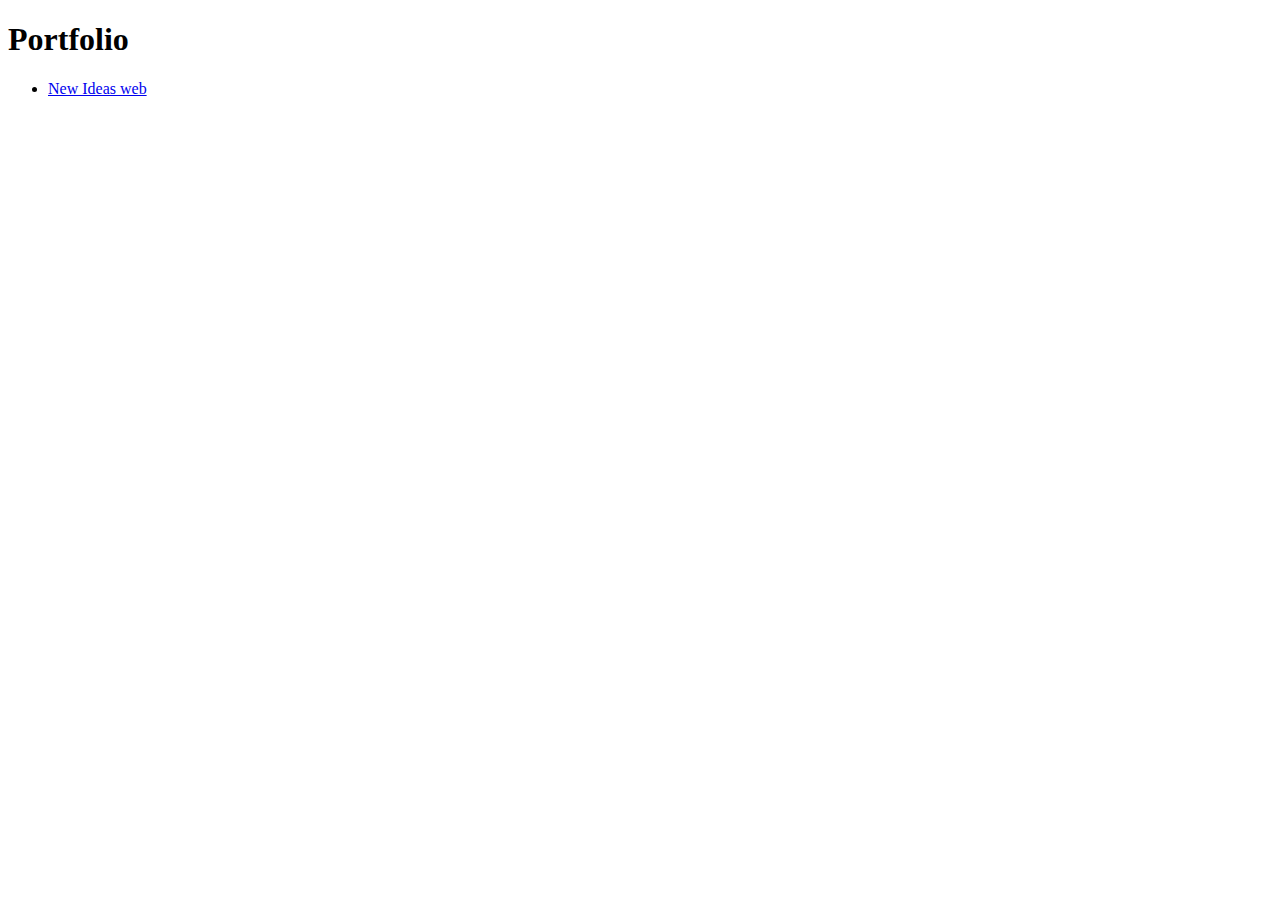
<file: index.html>
<!DOCTYPE html>
<html lang="en">
<head>
	<meta charset="UTF-8">
	<meta http-equiv="X-UA-Compatible" content="IE=edge">
	<meta name="viewport" content="width=device-width, initial-scale=1.0">
	<title>Portfolio Web</title>
</head>
<body>
	<h1>Portfolio</h1>
	<ul>
		<li><a href="./works/01-Landing-Page/index.html">New Ideas web</a></li>
	</ul>
</body>
</html>
</file>
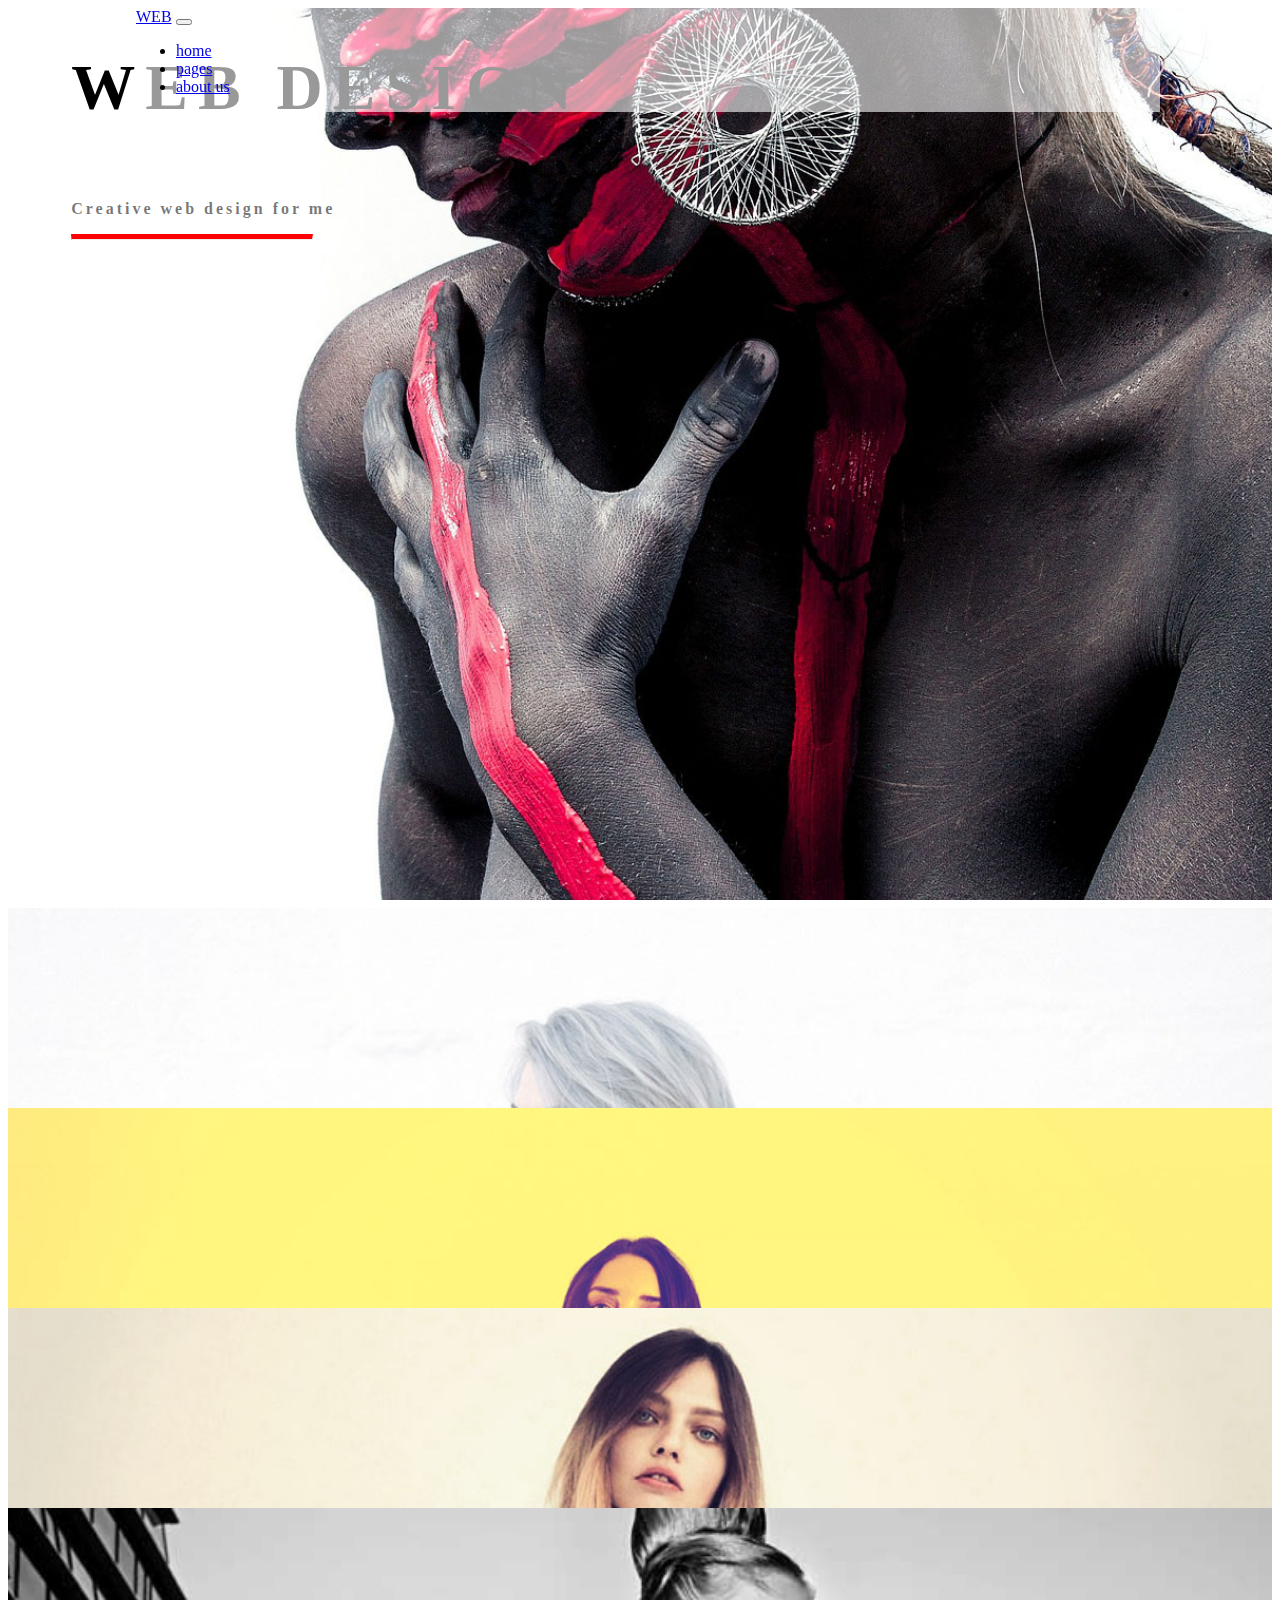
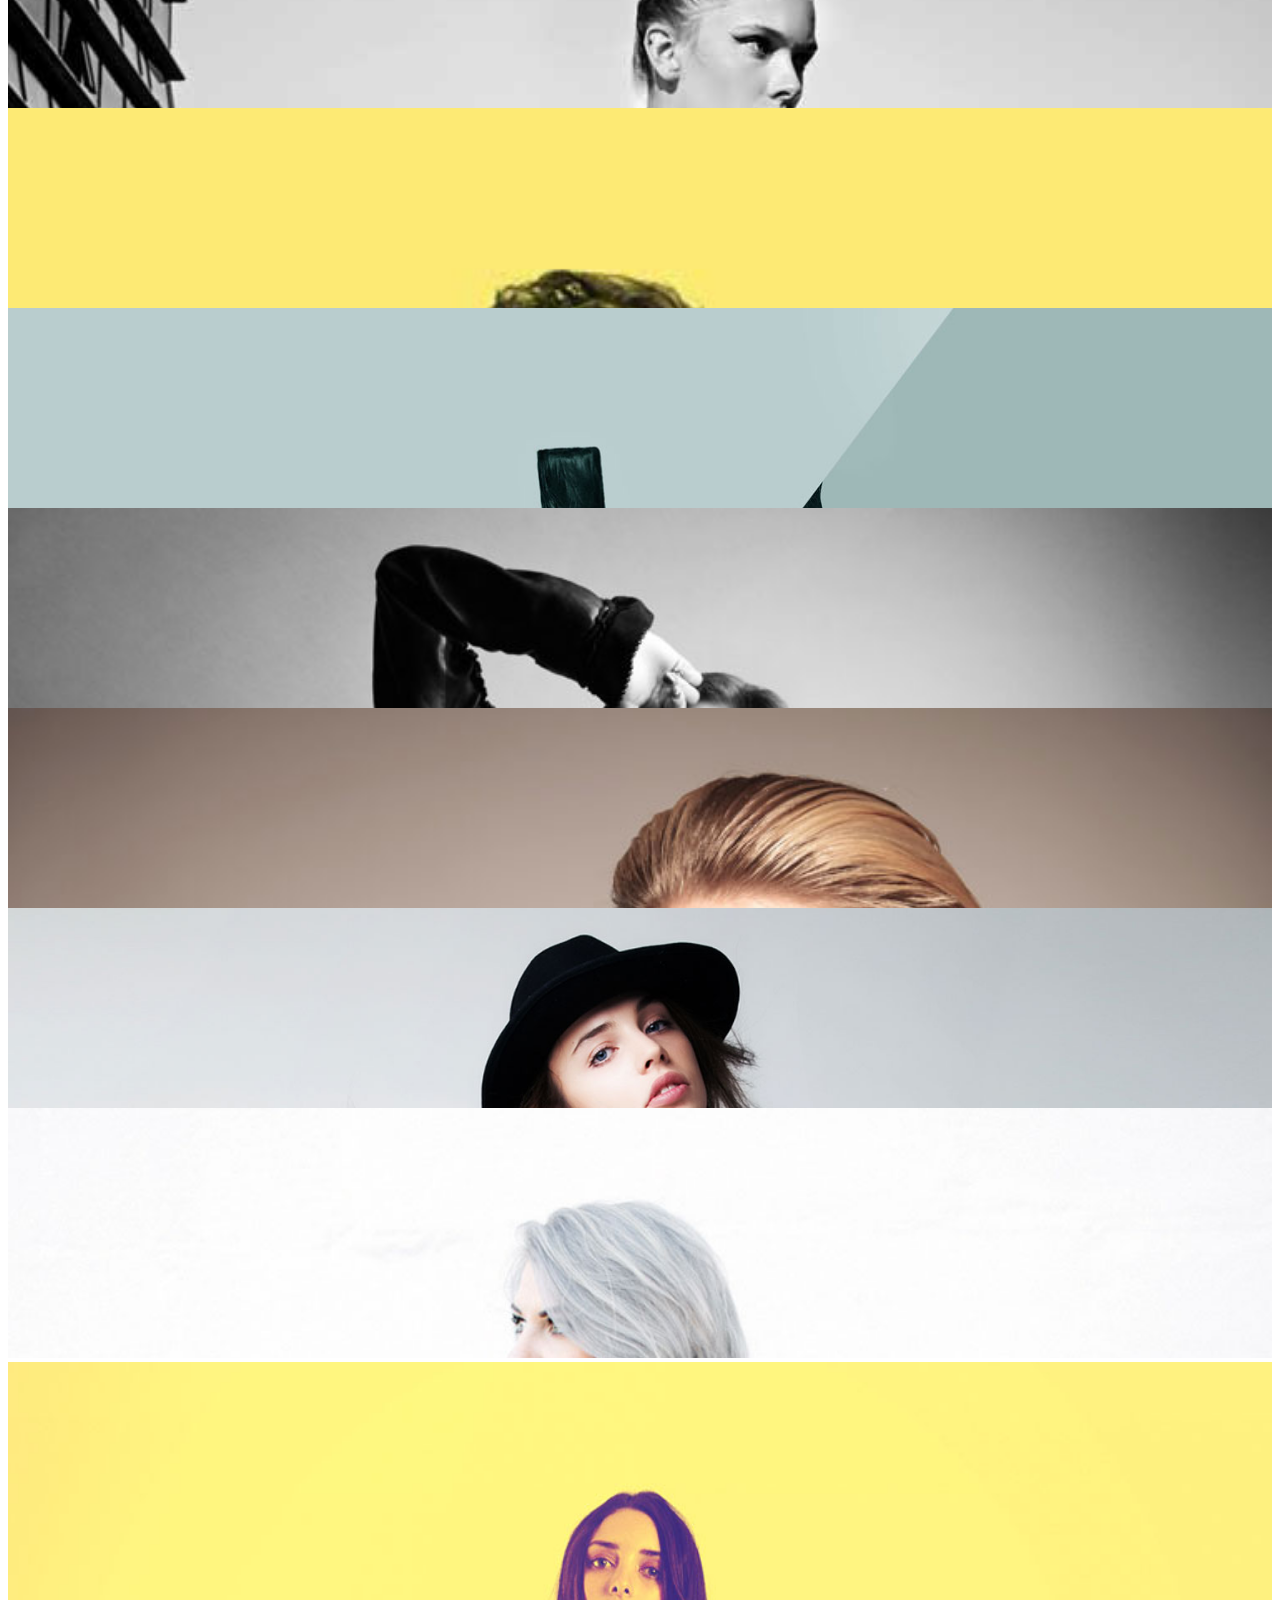
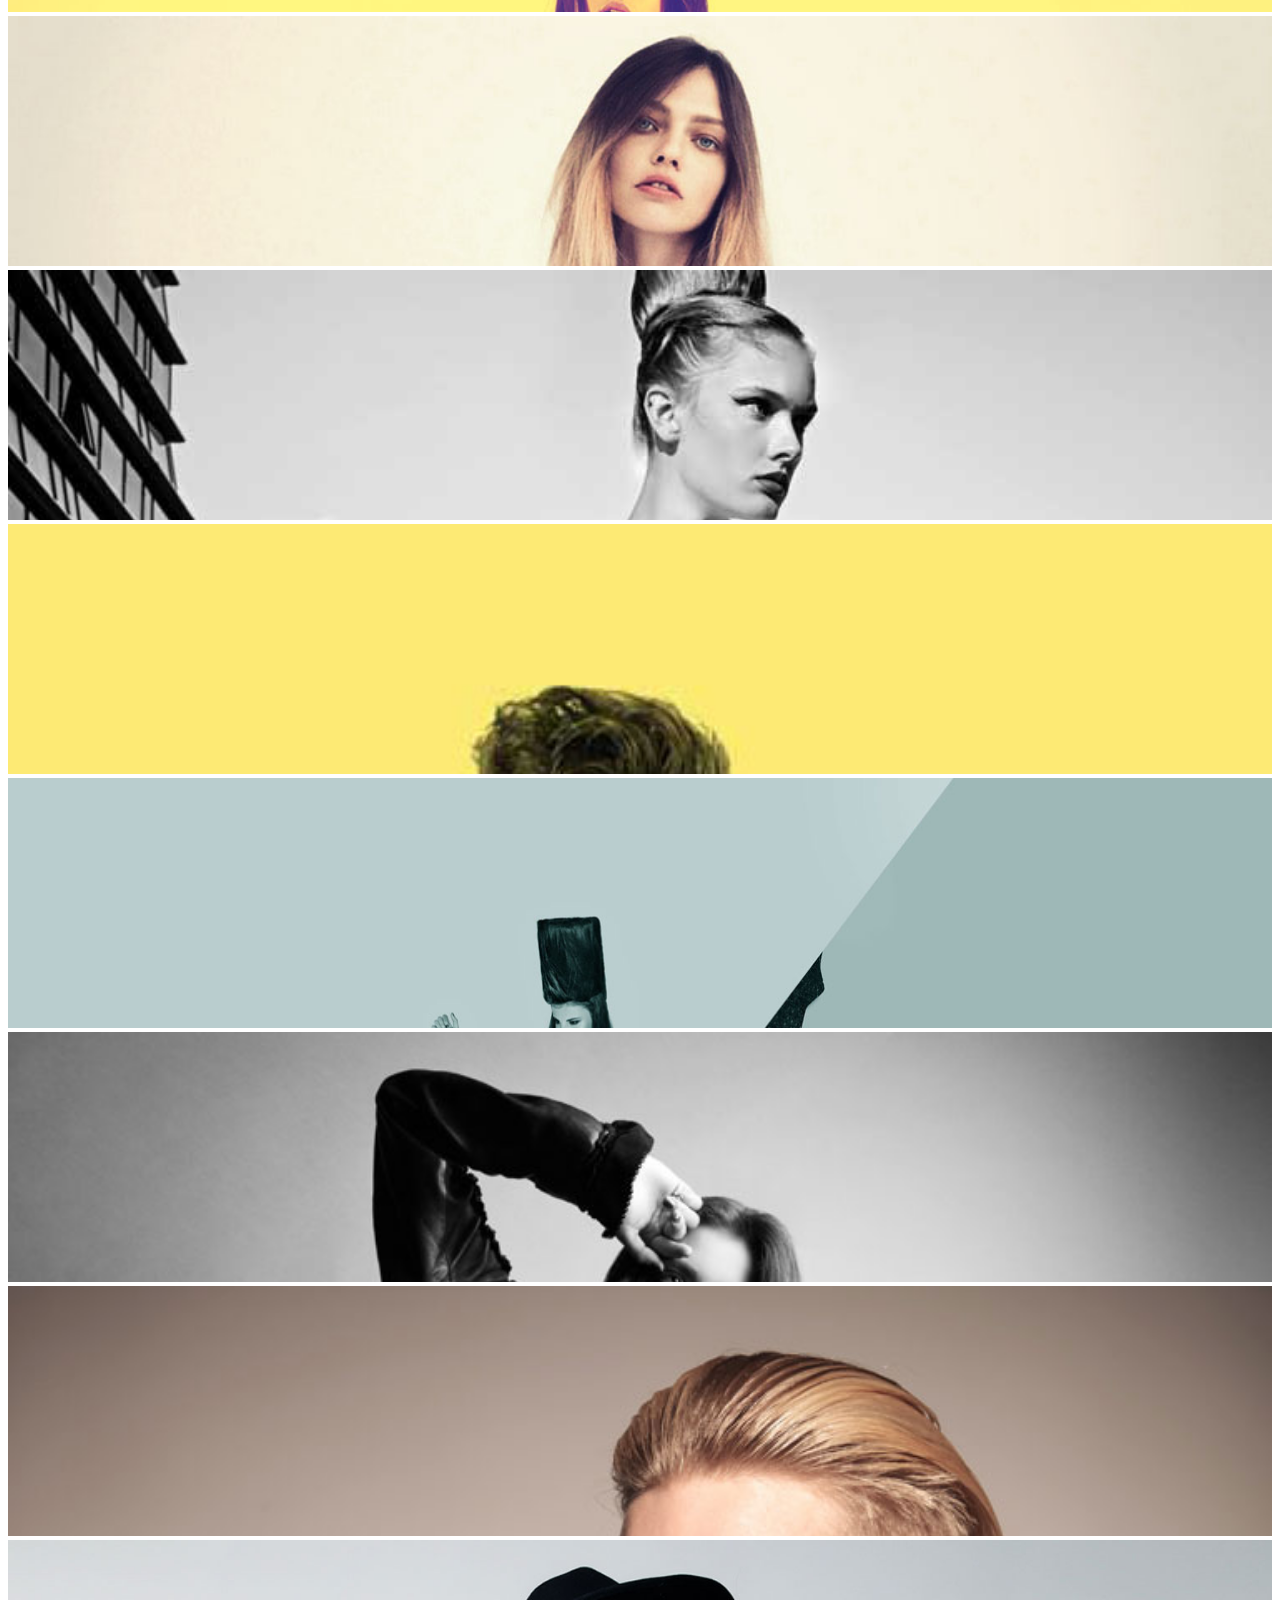
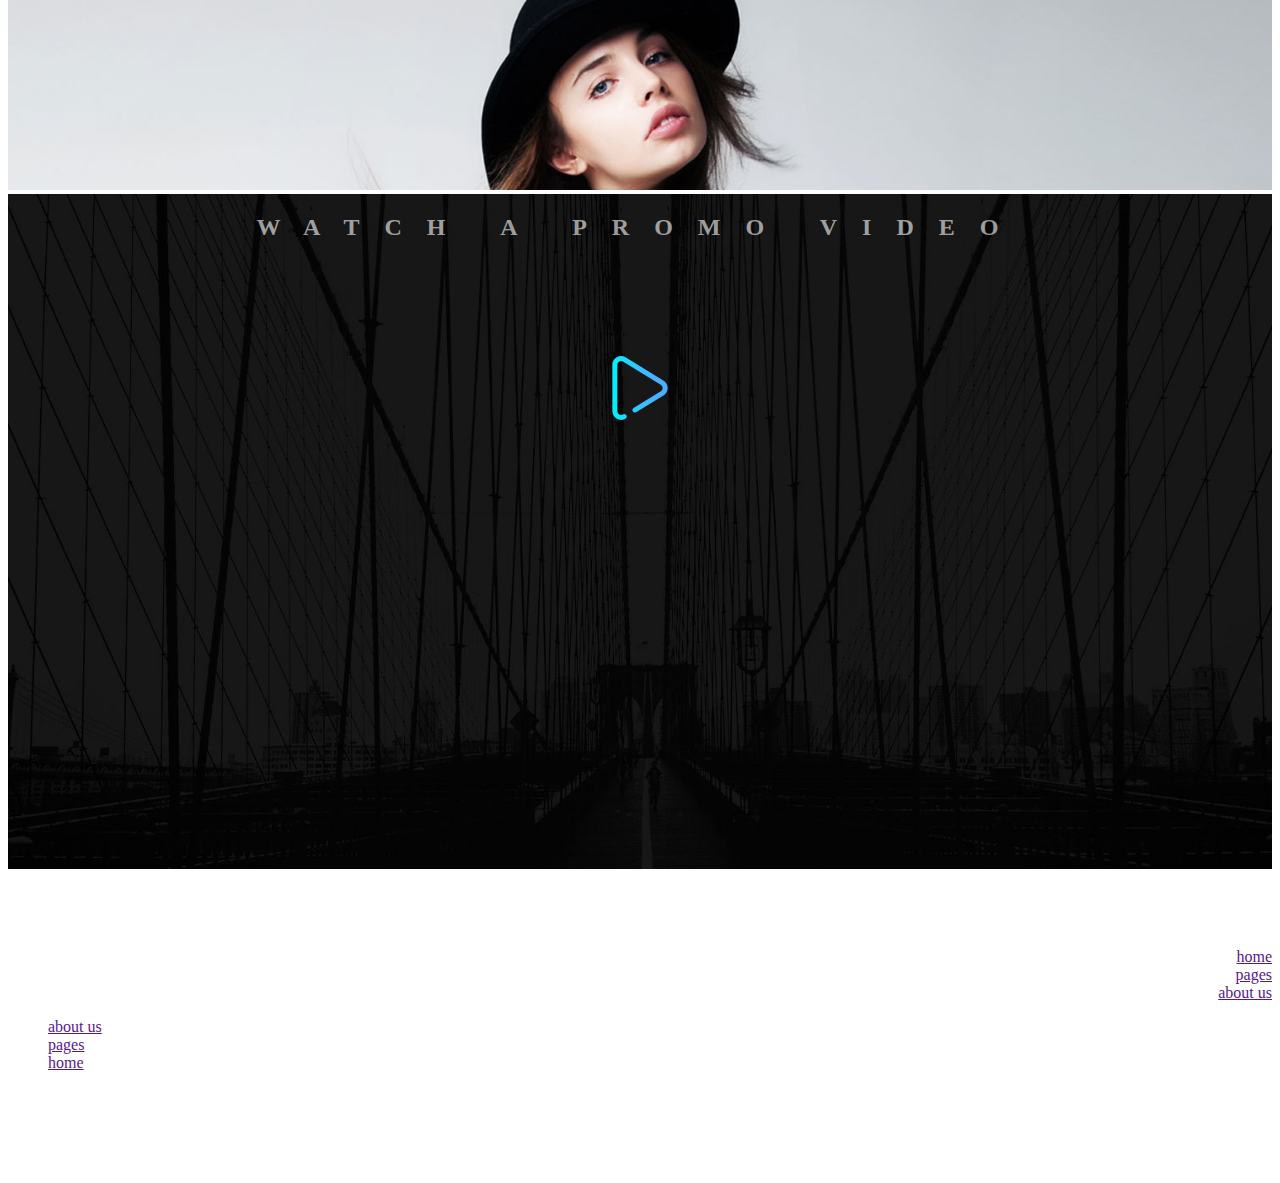
<file: works/web-design/index.html>
<!DOCTYPE html>
<html lang="en">
<head>
	<meta charset="UTF-8">
	<meta http-equiv="X-UA-Compatible" content="IE=edge">
	<meta name="viewport" content="width=device-width, initial-scale=1.0">
	<title>Design</title>
	<!-- BOOTSTRAP -->
	<link rel="stylesheet" href="https://cdn.jsdelivr.net/npm/bootstrap@4.6.0/dist/css/bootstrap.min.css" 
	integrity="sha384-B0vP5xmATw1+K9KRQjQERJvTumQW0nPEzvF6L/Z6nronJ3oUOFUFpCjEUQouq2+l" crossorigin="anonymous">
	<!-- CUSTOM CSS -->
	<link rel="stylesheet" href="./css/style.css">
</head>
<body>
	
	<!-- HEADER NAV -->
	<header>
		<nav class="navbar navbar-expand-lg navbar-light bg-nav">
			<a class="navbar-brand" href="#">WEB</a>
			<button class="navbar-toggler" type="button" data-toggle="collapse" data-target="#navbarSupportedContent" aria-controls="navbarSupportedContent" aria-expanded="false" aria-label="Toggle navigation">
			  <span class="navbar-toggler-icon"></span>
			</button>
		  
			<div class="collapse navbar-collapse" id="navbarSupportedContent">
			  <ul class="navbar-nav mr-auto">
				<li class="nav-item active">
				  <a class="nav-link" href="#">home</a>
				</li>
				<li class="nav-item active">
				  <a class="nav-link" href="#">pages</a>
				</li>
				<li class="nav-item active">
				  <a class="nav-link" href="#">about us</a>
				</li>
			  </ul>
			</div>
		  </nav>
	</header>

	<!-- MAIN -->
	<main class="container-fluid">
		<div class="row bg-banner">
			<div class="col-12">
				<h1>Web Design</h1>
				<p>Creative web design for me</p>
				<hr>
			</div>
		</div>

	<!-- GALLERY -->
		<div class="row clase">
			<!-- con BACKGROUND-COLOR -->
			<div class="col-12 col-sm-6 col-md-4 bg01"></div>
			<div class="col-12 col-sm-6 col-md-4 bg02"></div>
			<div class="col-12 col-sm-6 col-md-4 bg03"></div>
			<div class="col-12 col-sm-6 col-md-4 bg04"></div>
			<div class="col-12 col-sm-6 col-md-4 bg05"></div>
			<div class="col-12 col-sm-6 col-md-4 bg06"></div>
			<div class="col-12 col-sm-6 col-md-4 bg07"></div>
			<div class="col-12 col-sm-6 col-md-4 bg08"></div>
			<div class="col-12 col-sm-12 col-md-4 bg09"></div>
		</div>

		<div class="row objectFit">
			<!-- con IMG -->
			<div class="col-12 col-sm-6 col-md-4">
				<img src="./img/P01.jpg" alt="">
			</div>
			<div class="col-12 col-sm-6 col-md-4">
				<img src="./img/P02.jpg" alt="">
			</div>
			<div class="col-12 col-sm-6 col-md-4">
				<img src="./img/P03.jpg" alt="">
			</div>
			<div class="col-12 col-sm-6 col-md-4">
				<img src="./img/P04.jpg" alt="">
			</div>
			<div class="col-12 col-sm-6 col-md-4">
				<img src="./img/P05.jpg" alt="">
			</div>
			<div class="col-12 col-sm-6 col-md-4">
				<img src="./img/P06.jpg" alt="">
			</div>
			<div class="col-12 col-sm-6 col-md-4">
				<img src="./img/P07.jpg" alt="">
			</div>
			<div class="col-12 col-sm-6 col-md-4">
				<img src="./img/P08.jpg" alt="">
			</div>
			<div class="col-12 col-sm-12 col-md-4">
				<img src="./img/P09.jpg" alt="">
			</div>
		</div>

	<!-- VIDEO -->
	<div class="row bg-video">
		<div class="col-12">
			<h2>WATCH A PROMO VIDEO</h2>
			<img src="./img/play.png" alt="">
		</div>
	</div>

	</main>
	<footer class="container-fluid">
		<div class="row">
			<div class="col-6">
				<ul class="list-left">
					<li><a href="">home</a></li>
					<li><a href="">pages</a></li>
					<li><a href="">about us</a></li>
				</ul>
			</div>
			<div class="col-6">
				<ul class="list-right">
					<li><a href="">about us</a></li>
					<li><a href="">pages</a></li>
					<li><a href="">home</a></li>
				</ul>
			</div>
		</div>

	</footer>










	<!-- SCRIPTS BOOTSTRAP -->
	<script src="https://code.jquery.com/jquery-3.5.1.slim.min.js" integrity="sha384-DfXdz2htPH0lsSSs5nCTpuj/zy4C+OGpamoFVy38MVBnE+IbbVYUew+OrCXaRkfj" crossorigin="anonymous"></script>
	<script src="https://cdn.jsdelivr.net/npm/popper.js@1.16.1/dist/umd/popper.min.js" integrity="sha384-9/reFTGAW83EW2RDu2S0VKaIzap3H66lZH81PoYlFhbGU+6BZp6G7niu735Sk7lN" crossorigin="anonymous"></script>
	<script src="https://cdn.jsdelivr.net/npm/bootstrap@4.6.0/dist/js/bootstrap.min.js" integrity="sha384-+YQ4JLhjyBLPDQt//I+STsc9iw4uQqACwlvpslubQzn4u2UU2UFM80nGisd026JF" crossorigin="anonymous"></script>
</body>
</html>
</file>
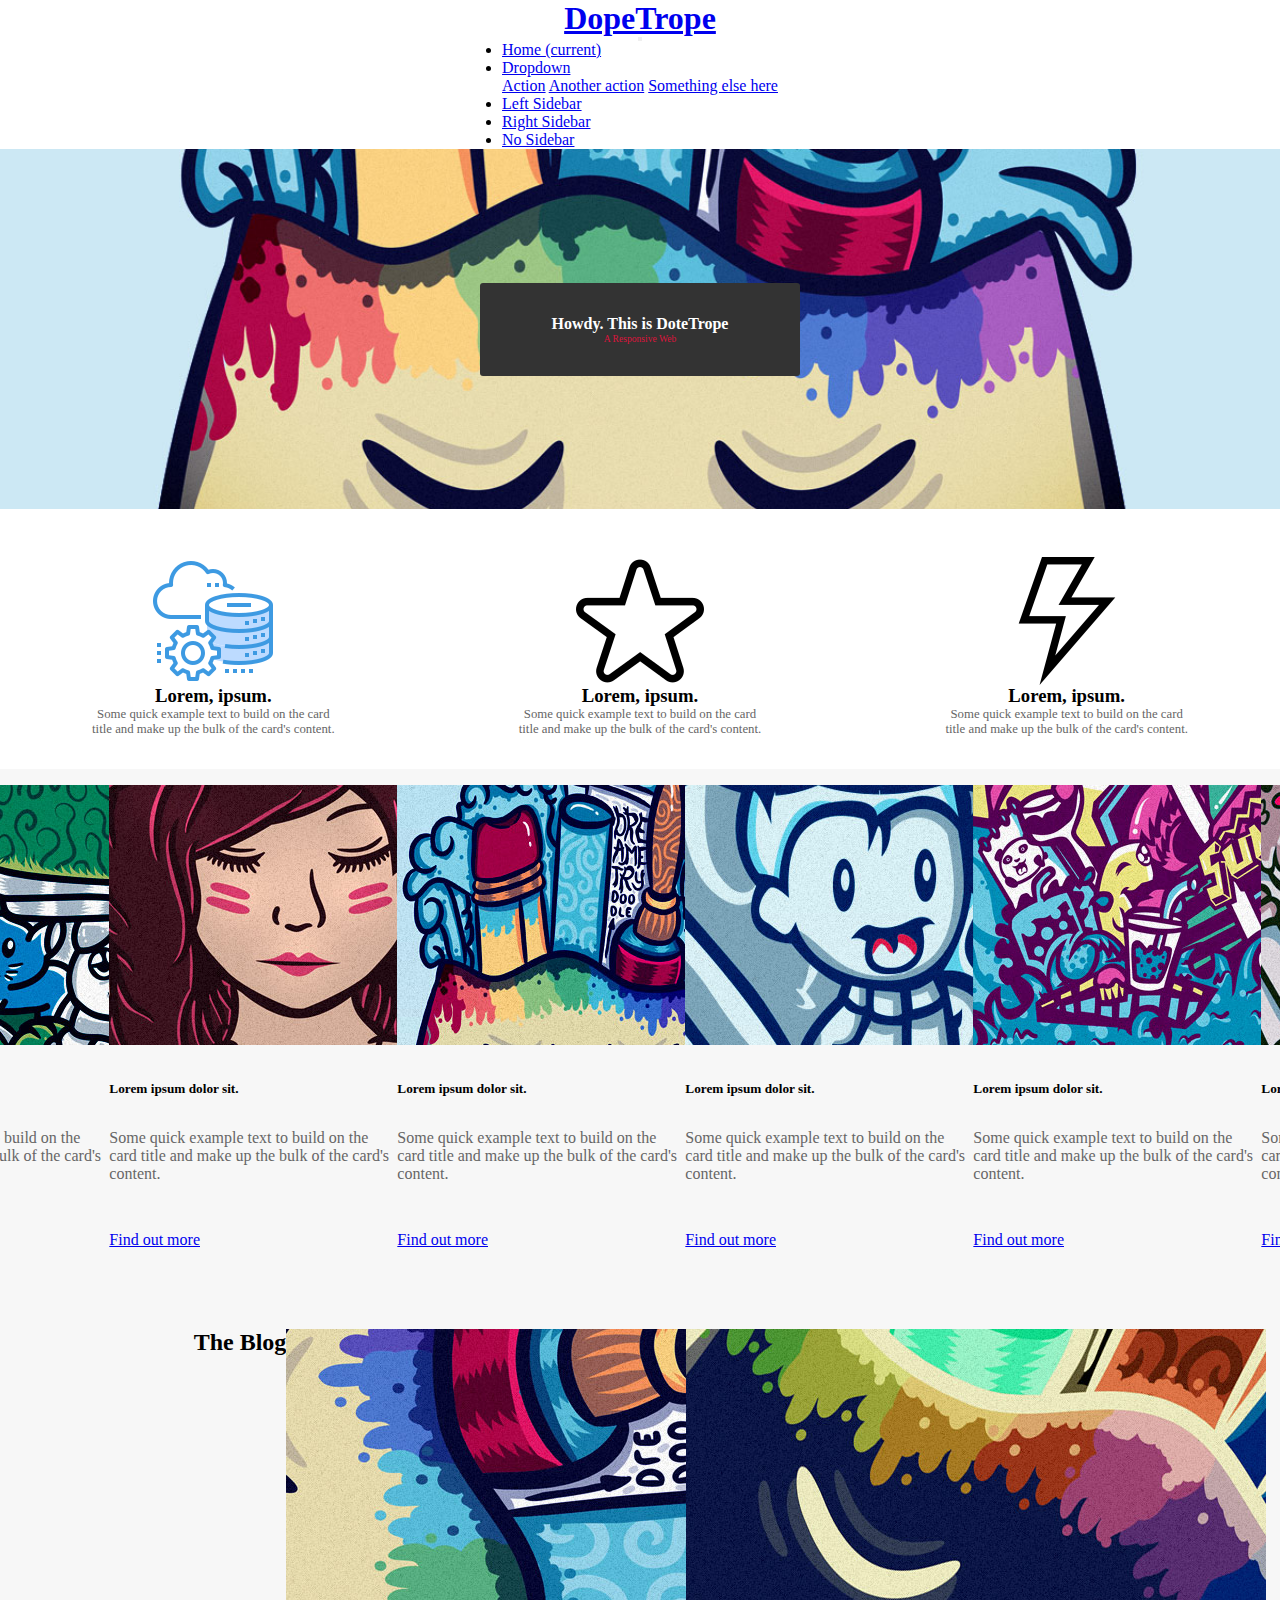
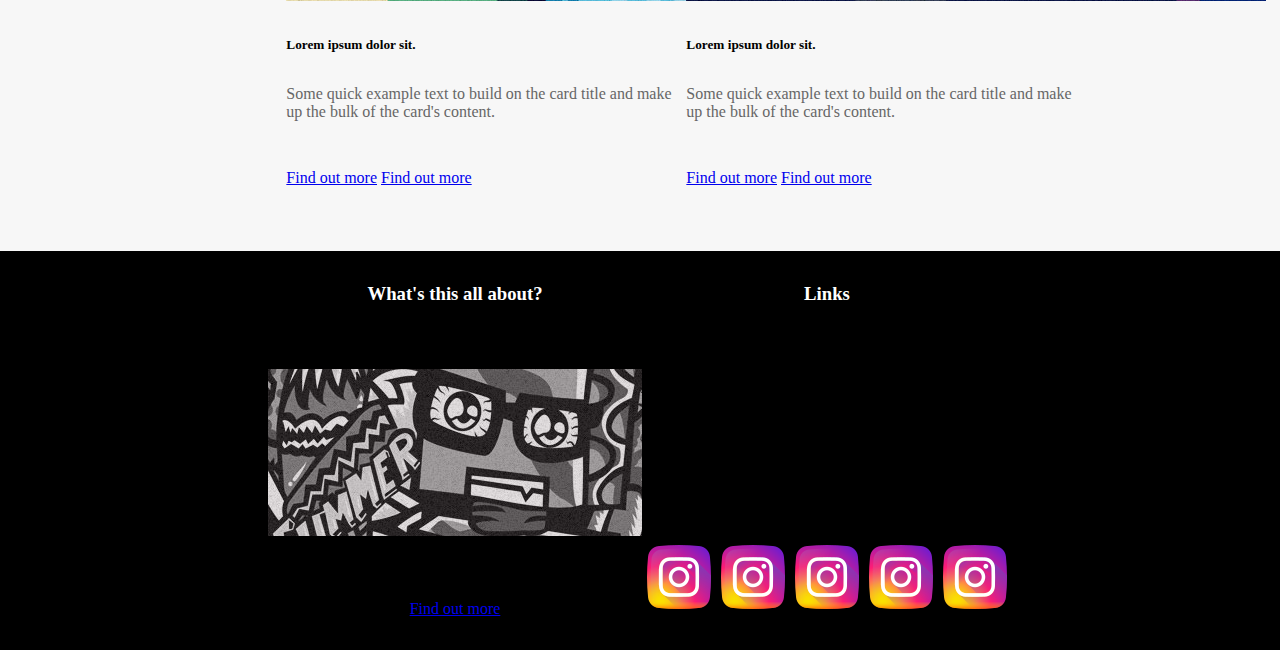
<file: works/web-dopetrope/index.html>
<!DOCTYPE html>
<html lang="en">
<head>
	<meta charset="UTF-8">
	<meta http-equiv="X-UA-Compatible" content="IE=edge">
	<meta name="viewport" content="width=device-width, initial-scale=1.0">
	<title>DopeTrope</title>
	<!-- BOOTSTRAP -->
	<link rel="stylesheet" href="https://cdn.jsdelivr.net/npm/bootstrap@4.6.0/dist/css/bootstrap.min.css" 
	integrity="sha384-B0vP5xmATw1+K9KRQjQERJvTumQW0nPEzvF6L/Z6nronJ3oUOFUFpCjEUQouq2+l" crossorigin="anonymous">
	<!-- CUSTOM CSS -->
	<link rel="stylesheet" href="./css/style.css">
</head>
<body>
	<!-- HEADER NAV -->
	<header class="container-fluid">
		<nav class="navbar navbar-expand-sm navbar-light">
			<a class="navbar-brand" href="#">DopeTrope</a>
			<button class="navbar-toggler" type="button" data-toggle="collapse" data-target="#navbarNavDropdown" aria-controls="navbarNavDropdown" aria-expanded="false" aria-label="Toggle navigation">
			  <span class="navbar-toggler-icon"></span>
			</button>
			<div class="collapse navbar-collapse" id="navbarNavDropdown">
			  <ul class="navbar-nav">
				<li class="nav-item">
				  <a class="nav-link" href="#">Home <span class="sr-only">(current)</span></a>
				</li>
				<li class="nav-item">
				  <a class="nav-link dropdown-toggle" href="#" id="navbarDropdownMenuLink" role="button" data-toggle="dropdown" aria-haspopup="true" aria-expanded="false">
					Dropdown
				  </a>
				  <div class="dropdown-menu" aria-labelledby="navbarDropdownMenuLink">
					<a class="dropdown-item" href="#">Action</a>
					<a class="dropdown-item" href="#">Another action</a>
					<a class="dropdown-item" href="#">Something else here</a>
				  </div>
				</li>
				<li class="nav-item">
				  <a class="nav-link" href="#">Left Sidebar</a>
				</li>
				<li claSs="nav-item">
				  <a class="nav-link" href="#">Right Sidebar</a>
				</li>
				<li clasS="nav-item">
				  <a class="nav-link" href="#">No Sidebar</a>
				</li>
			  <Sul>
			</div>
		  </nav>
	</header>

	<!-- MAIN -->
	<main class="container-fluid">
		<section class="row home">
			<div class="col-12 heading">
				<div>
					<h1>Howdy. This is DoteTrope</h1>
					<P>A Responsive Web</P>
				</div>
			</div>
		</section>

		<!-- CAPACITIES -->
		<section class="row capacities">
			<div class="col-12">
				<div class="card">
					<img src="./img/config.png" class="card-img-top" alt="...">
					<div class="card-body">
						<h3 class="card-title">Lorem, ipsum.</h3>
					  <p class="card-text">Some quick example text to build on the card title and make up the bulk of the card's content.</p>
					</div>
				</div>
				<div class="card">
					<img src="./img/favorito.png" class="card-img-top" alt="...">
					<div class="card-body">
						<h3 class="card-title">Lorem, ipsum.</h3>
					  <p class="card-text">Some quick example text to build on the card title and make up the bulk of the card's content.</p>
					</div>
				</div>
				<div class="card">
					<img src="./img/trueno.png" class="card-img-top" alt="...">
					<div class="card-body">
						<h3 class="card-title">Lorem, ipsum.</h3>
					  <p class="card-text">Some quick example text to build on the card title and make up the bulk of the card's content.</p>
					</div>
				</div>
			</div>
		</section>

		<!-- PORTFOLIO -->
		<section class="row portfolio">
			<div class="col-12 works">
				<h2>My Portfolio</h2>
			</div>
			<div class="col-lg-4 col-md-6 col-sm-12 works">
				<div class="card">
					<img src="./img/pic02.jpg" class="card-img-top" alt="...">
					<div class="card-body">
						<h5 class="card-title">Lorem ipsum dolor sit.</h5>
						<p class="card-text">Some quick example text to build on the card title and make up the bulk of the card's content.</p>
						<a href="#" class="btn btn-dark">Find out more</a>
					</div>
				</div>
			</div>
			<div class="col-lg-4 col-md-6 col-sm-12 works">
				<div class="card">
					<img src="./img/pic03.jpg" class="card-img-top" alt="...">
					<div class="card-body">
						<h5 class="card-title">Lorem ipsum dolor sit.</h5>
						<p class="card-text">Some quick example text to build on the card title and make up the bulk of the card's content.</p>
						<a href="#" class="btn btn-dark">Find out more</a>
					</div>
				</div>
			</div>
			<div class="col-lg-4 col-md-6 col-sm-12 works">
				<div class="card">
					<img src="./img/pic04.jpg" class="card-img-top" alt="...">
					<div class="card-body">
						<h5 class="card-title">Lorem ipsum dolor sit.</h5>
						<p class="card-text">Some quick example text to build on the card title and make up the bulk of the card's content.</p>
						<a href="#" class="btn btn-dark">Find out more</a>
					</div>
				</div>
			</div>
			<div class="col-lg-4 col-md-6 col-sm-12 works">
				<div class="card">
					<img src="./img/pic05.jpg" class="card-img-top" alt="...">
					<div class="card-body">
						<h5 class="card-title">Lorem ipsum dolor sit.</h5>
						<p class="card-text">Some quick example text to build on the card title and make up the bulk of the card's content.</p>
						<a href="#" class="btn btn-dark">Find out more</a>
					</div>
				</div>
			</div>
			<div class="col-lg-4 col-md-6 col-sm-12 works">
				<div class="card">
					<img src="./img/pic06.jpg" class="card-img-top" alt="...">
					<div class="card-body">
						<h5 class="card-title">Lorem ipsum dolor sit.</h5>
						<p class="card-text">Some quick example text to build on the card title and make up the bulk of the card's content.</p>
						<a href="#" class="btn btn-dark">Find out more</a>
					</div>
				</div>
			</div>
			<div class="col-lg-4 col-md-6 col-sm-12 works">
				<div class="card">
					<img src="./img/pic07.jpg" class="card-img-top" alt="...">
					<div class="card-body">
						<h5 class="card-title">Lorem ipsum dolor sit.</h5>
						<p class="card-text">Some quick example text to build on the card title and make up the bulk of the card's content.</p>
						<a href="#" class="btn btn-dark">Find out more</a>
					</div>
				</div>
			</div>
		</section>

		<!-- BLOG -->
		<section class="row blog">
			<div class="col-12 post">
				<h2>The Blog</h2>
			</div>
			<div class="col-lg-4 col-md-6 col-sm-12 post">
				<div class="card">
					<img src="./img/pic08.jpg" class="card-img-top" alt="...">
					<div class="card-body">
						<h5 class="card-title">Lorem ipsum dolor sit.</h5>
						<p class="card-text">Some quick example text to build on the card title and make up the bulk of the card's content.</p>
						<a href="#" class="btn btn-danger">Find out more</a>
						<a href="#" class="btn btn-dark">Find out more</a>
					</div>
				</div>
			</div>
			<div class="col-lg-4 col-md-6 col-sm-12 post">
				<div class="card">
					<img src="./img/pic09.jpg" class="card-img-top" alt="...">
					<div class="card-body">
						<h5 class="card-title">Lorem ipsum dolor sit.</h5>
						<p class="card-text">Some quick example text to build on the card title and make up the bulk of the card's content.</p>
						<a href="#" class="btn btn-danger">Find out more</a>
						<a href="#" class="btn btn-dark">Find out more</a>
					</div>
				</div>
			</div>
		</section>
	</main>

	<!-- FOOTER -->
	<footer class="container-fluid">
		<div class="row foot">
			<div class="col-md-6 col-sm-12 flex-center">
				<h3>What's this all about?</h3>
				<img src="./img/pic10.jpg" alt="">
				<a href="#" class="btn btn-danger">Find out more</a>
			</div>
			<div class="col-md-6 col-sm-12 flex-center2">
				<h3>Links</h3>
				<div>
					<a href=""><img src="./img/instagram.png" alt=""></a>
					<a href=""><img src="./img/instagram.png" alt=""></a>
					<a href=""><img src="./img/instagram.png" alt=""></a>
					<a href=""><img src="./img/instagram.png" alt=""></a>
					<a href=""><img src="./img/instagram.png" alt=""></a>
				</div>
			</div>
		</div>
	</footer>





	<!-- SCRIPTS BOOTSTRAP -->
	<script src="https://code.jquery.com/jquery-3.5.1.slim.min.js" integrity="sha384-DfXdz2htPH0lsSSs5nCTpuj/zy4C+OGpamoFVy38MVBnE+IbbVYUew+OrCXaRkfj" crossorigin="anonymous"></script>
	<script src="https://cdn.jsdelivr.net/npm/popper.js@1.16.1/dist/umd/popper.min.js" integrity="sha384-9/reFTGAW83EW2RDu2S0VKaIzap3H66lZH81PoYlFhbGU+6BZp6G7niu735Sk7lN" crossorigin="anonymous"></script>
	<script src="https://cdn.jsdelivr.net/npm/bootstrap@4.6.0/dist/js/bootstrap.min.js" integrity="sha384-+YQ4JLhjyBLPDQt//I+STsc9iw4uQqACwlvpslubQzn4u2UU2UFM80nGisd026JF" crossorigin="anonymous"></script>
</body>
</html>
</file>
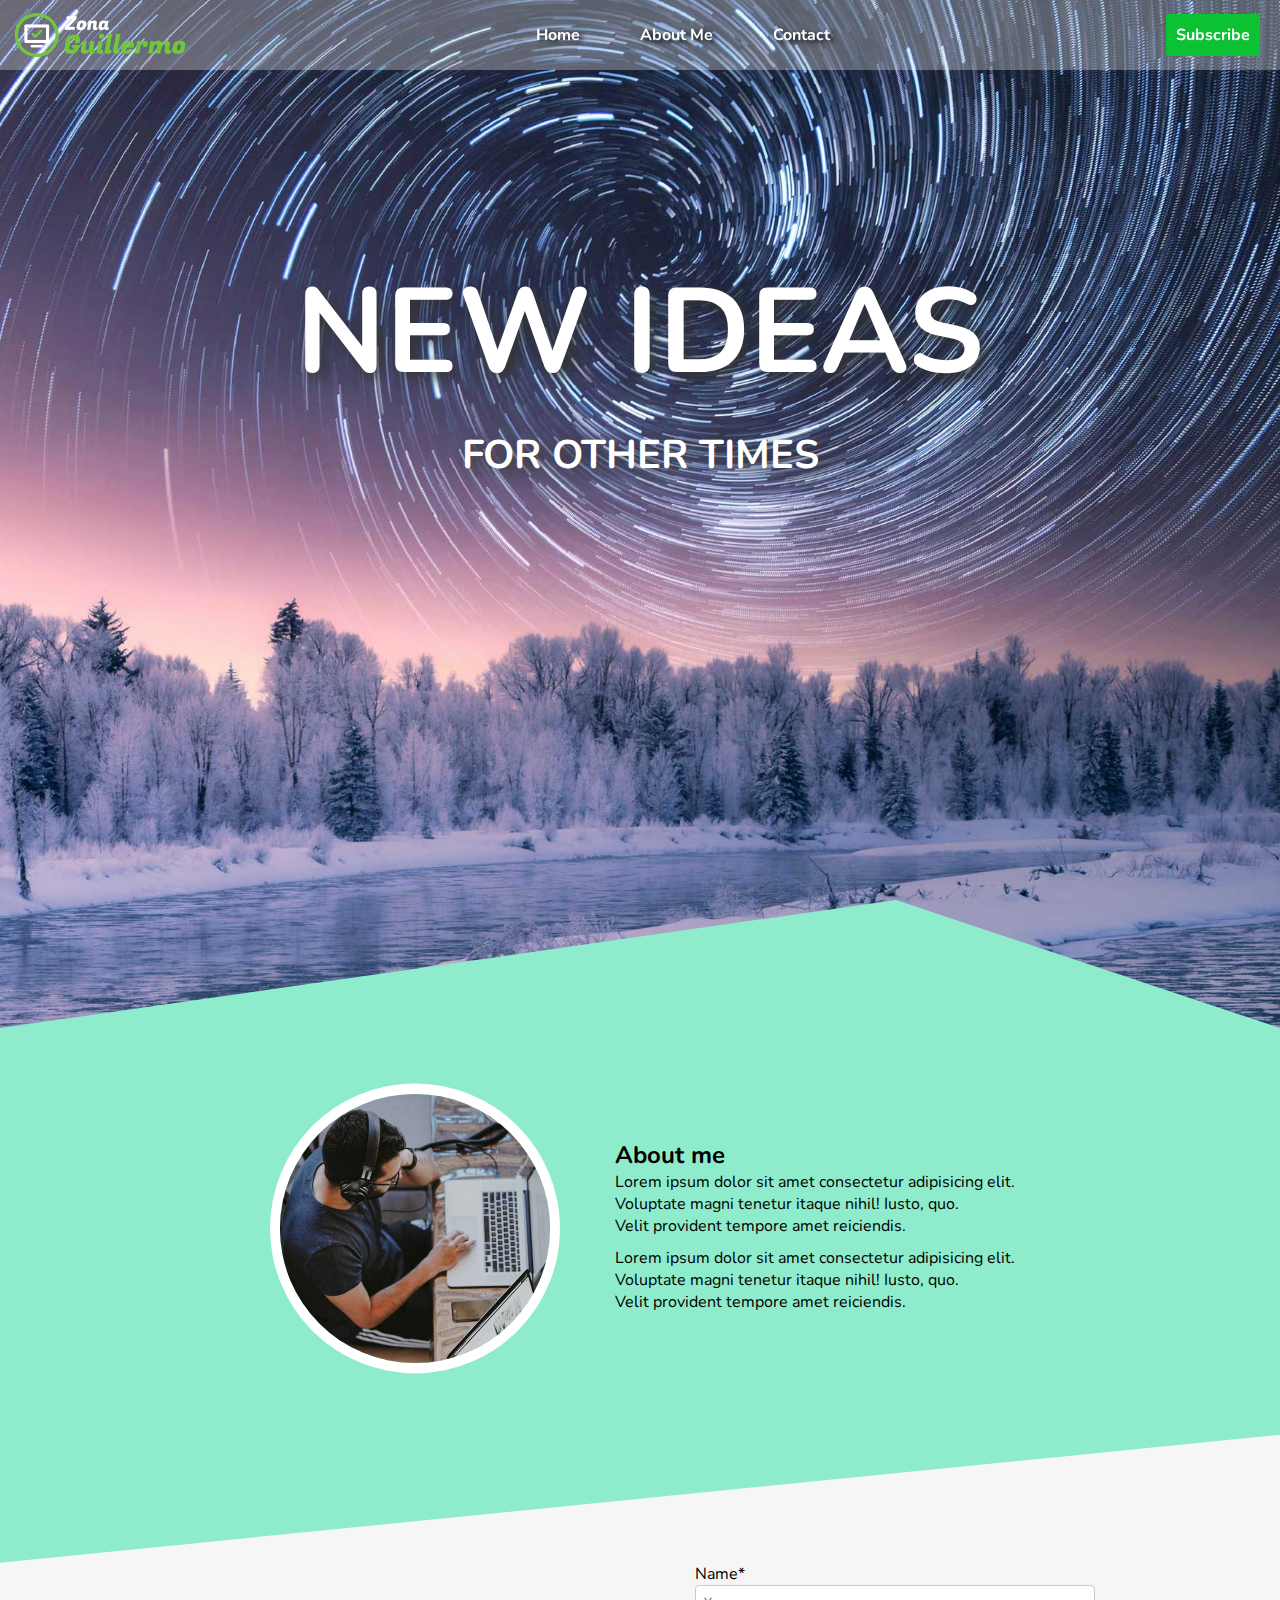
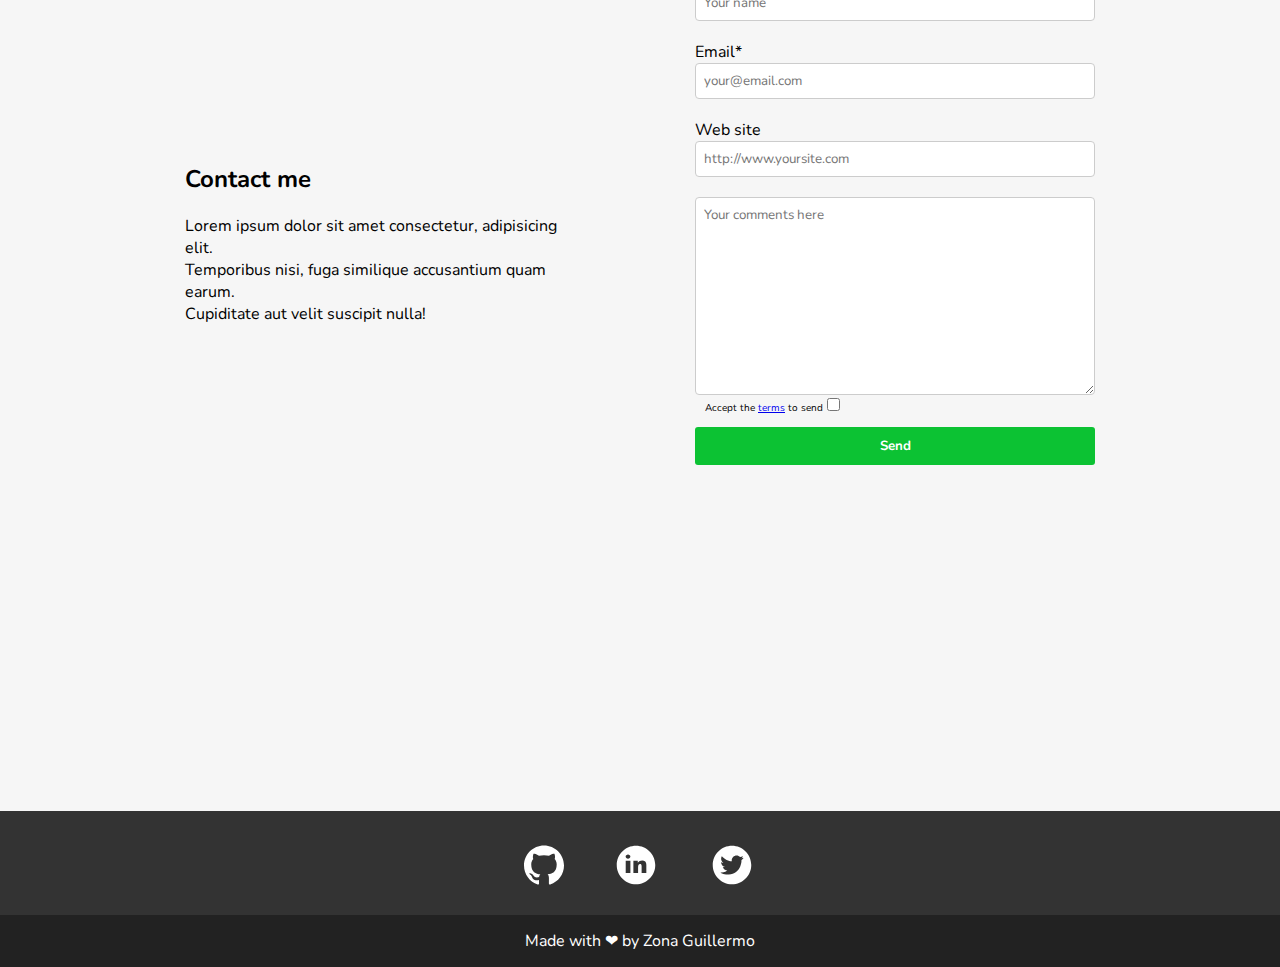
<file: works/web-new-ideas/index.html>
<!DOCTYPE html>
<html lang="en">
<head>
    <meta charset="UTF-8">
    <meta http-equiv="X-UA-Compatible" content="IE=edge">
    <meta name="viewport" content="width=device-width, initial-scale=1.0">

    <!-- HTML Meta Tags -->
    <title>New Ideas For Other Times</title>
    <link rel="shortcut icon" href="./assets/Icon-ZonaGuillermo.png" type="image/png">
    <meta name="description" content="UI Design & Mockup for a generic responsive web with Advanced CSS Styles">

    <!-- Facebook Meta Tags -->
    <meta property="og:url" content="https://zonaguillermo.github.io/ui-design/new-ideas/">
    <meta property="og:type" content="website">
    <meta property="og:title" content="New Ideas For Other Times">
    <meta property="og:description" content="UI Design & Mockup for a generic responsive web with Advanced CSS Styles">
    <meta property="og:image"
        content="https://zonaguillermo.github.io/ui-design/new-ideas/assets/opengraph-image.jpg">
    
    <!-- Twitter Meta Tags -->
    <meta name="twitter:card" content="summary_large_image">
    <meta property="twitter:domain" content="zonaguillermo.github.io">
    <meta property="twitter:url" content="hhttps://zonaguillermo.github.io/ui-design/new-ideas/">
    <meta name="twitter:title" content="New Ideas For Other Times">
    <meta name="twitter:description" content="UI Design & Mockup for a generic responsive web with Advanced CSS Styles">
    <meta name="twitter:image"
        content="https://zonaguillermo.github.io/ui-design/new-ideas/assets/opengraph-image.jpg">

    <!-- GOOGLE FONTS -->
    <link rel="preconnect" href="https://fonts.gstatic.com">
    <link href="https://fonts.googleapis.com/css2?family=Nunito:wght@300;400;700&display=swap" rel="stylesheet">

	<!-- GOOGLE ICONS -->
	<link href="https://fonts.googleapis.com/icon?family=Material+Icons" rel="stylesheet">

    <!-- CUSTOM CSS -->
    <link rel="stylesheet" href="./css/styles.css">
</head>
<body>
    <main> 
        <!-- HEADER - NAVIGATION -->
        <header>
            <img src="./assets/Logo-ZonaGuillermo.png" alt="Zona Guillermo Logo" id="logo">
            <nav class="menu" id="showMobileMenu">
                <ul>
                    <li class="closeMobileMenu">
                        <a><span class="material-icons">cancel</span></a>
                    </li>
                    <li><a href="#home">Home</a></li>
                    <li><a href="#about">About Me</a></li>
                    <li><a href="#contact">Contact</a></li>
                    <li class="showSubscribeModal showSubscribeModalMobile"><a>Susbcribe</a></li>
                </ul>
            </nav>
            <button class="showSubscribeModal">Subscribe</button>
            <button class="hamburger">
                <span class="material-icons">menu</span>
            </button>
        </header>

        <!-- HOME -->
        <section id="home">
            <h1>New ideas <br><span>for other times</span></h1>
        </section>

        <!-- ABOUT -->
        <section id="about">
            <div class="flex">
                <div>
                    <img src="./assets/about_02.jpg" alt="It's me?">
                </div>
                <div>
                    <h2>About me</h2>
                    <p>Lorem ipsum dolor sit amet consectetur adipisicing elit. <br>
                        Voluptate magni tenetur itaque nihil! Iusto, quo. <br>
                        Velit provident tempore amet reiciendis.
                    </p>
                    <p>Lorem ipsum dolor sit amet consectetur adipisicing elit. <br>
                        Voluptate magni tenetur itaque nihil! Iusto, quo. <br>
                        Velit provident tempore amet reiciendis.
                    </p>
                </div>
            </div>
        </section>

        <!-- CONTACT -->
        <section id="contact">
            <div class="flex">
                <div>
                    <h2>Contact me</h2>
                    <p>Lorem ipsum dolor sit amet consectetur, adipisicing elit. <br>
                        Temporibus nisi, fuga similique accusantium quam earum. <br>
                        Cupiditate aut velit suscipit nulla!</p>
                </div>
                <div>
                    <form>
                        <label for="name">Name<span>*</span></label>
                        <input type="text" name="name" id="name" placeholder="Your name" maxlength="50" spellcheck required>

                        <label for="url">Email<span>*</span></label>
                        <input type="email" name="email" id="email" placeholder="your@email.com" maxlength="80" spellcheck required>

                        <label for="url">Web site</label>
                        <input type="url" name="url" id="url" placeholder="http://www.yoursite.com" maxlength="20" title="La URL debe empezar con 'http://' obligatoriamente">

                        <textarea name="memo" id="memo" cols="30" rows="10" placeholder="Your comments here" required></textarea>

                        <label for="checkbox">Accept the <a href="#">terms</a> to send</label>
                        <input type="checkbox" name="checkbox" id="checkbox" required>

                        <input type="submit" value="Send">
                    </form>
                </div>
            </div> <!-- FIN div.flex -->

            <!-- MAP -->
            <iframe
                src="https://www.google.com/maps/embed?pb=!1m18!1m12!1m3!1d1529.661009284436!2d-4.780886000853534!3d37.88445502164316!2m3!1f0!2f0!3f0!3m2!1i1024!2i768!4f13.1!3m3!1m2!1s0xd6cdf632c14fe9b%3A0x152aec9c6cf9327d!2sPlaza%20de%20las%20Tendillas!5e0!3m2!1ses!2ses!4v1680171294943!5m2!1ses!2ses"
                width="100%" height="300" style="border:0;" allowfullscreen="" loading="lazy"
                referrerpolicy="no-referrer-when-downgrade"></iframe>
        </section>
    </main>

    <!-- FOOTER -->
    <footer>
        <div class="social">
            <ul>
                <li><a href="https://github.com/ZonaGuillermo" target="_blank" title="Visit my GitHub profile"><img src="./assets/github_logo.svg" alt="GitHub"></a></li>
                <li><a href="https://www.linkedin.com/in/guillermomf/" target="_blank" title="Contact me by LinkedIn"><img src="./assets/linkedin_logo.svg" alt="LindedIn"></a></li>
                <li><a href="https://twitter.com/ZonaGuillermo6" target="_blank" title="Follow me on Twitter"><img src="./assets/twitter_logo.svg" alt="Twitter"></a></li>
            </ul>
        </div>
        <p class="bottomBar">Made with ❤ by Zona Guillermo</p>
    </footer>

    <!-- SUBSCRIBE MODAL DIALOG -->
    <dialog id="subscribe-modal">
        <button class="btnCloseModal">X</button>
        <h1>Subscribe to my newsletter</h1>
        <p>Lorem ipsum dolor sit amet consectetur adipisicing elit. Dolorum voluptas soluta mollitia, modi velit alias voluptate at maiores. Necessitatibus repellat doloremque doloribus obcaecati odio impedit quasi illum nulla harum totam!</p>
        <form method="dialog">
            <label for="subscribe-email">Email</label>
            <input type="email" name="subscribe-email" id="subscribe-email" placeholder="your@email">
            <input type="button" value="Subscribe">
        </form>
    </dialog>

	<!-- JAVASCRIPT -->
	<script src="./js/main.js"></script>
</body>
</html>
</file>
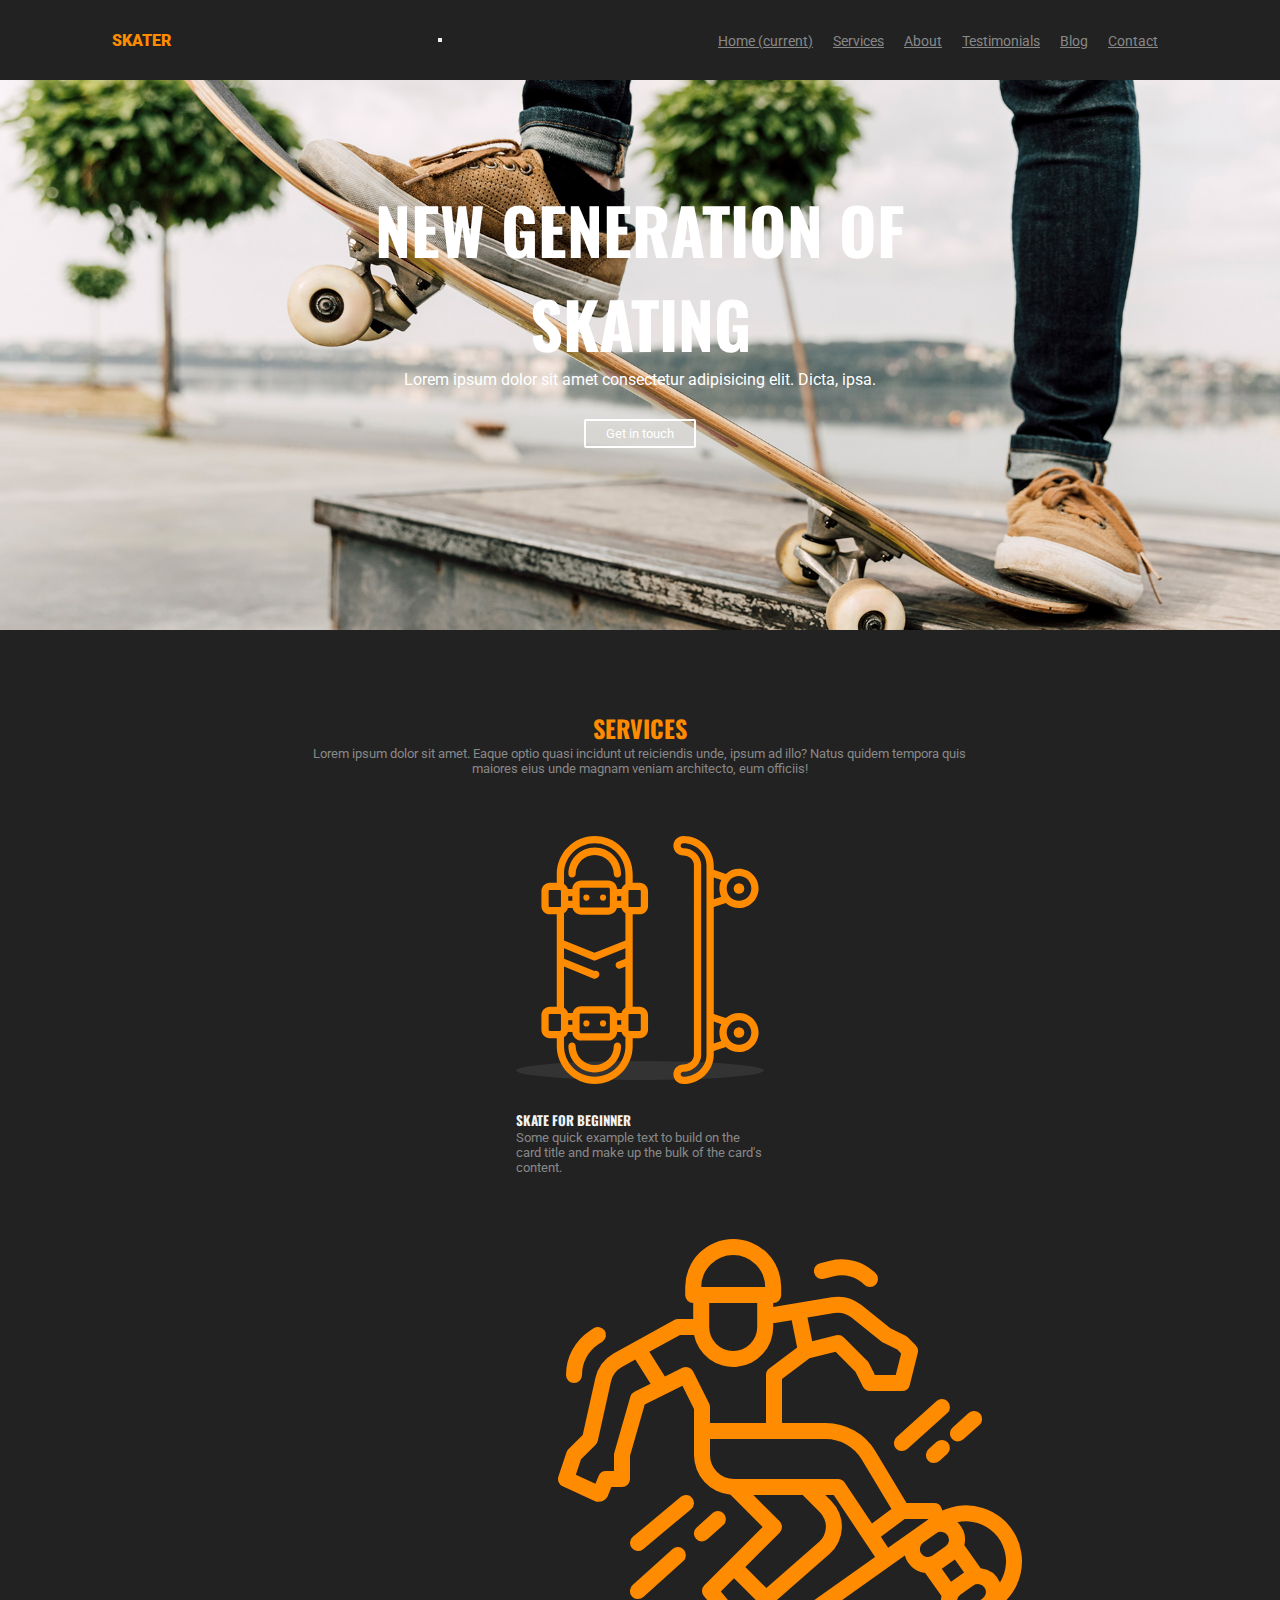
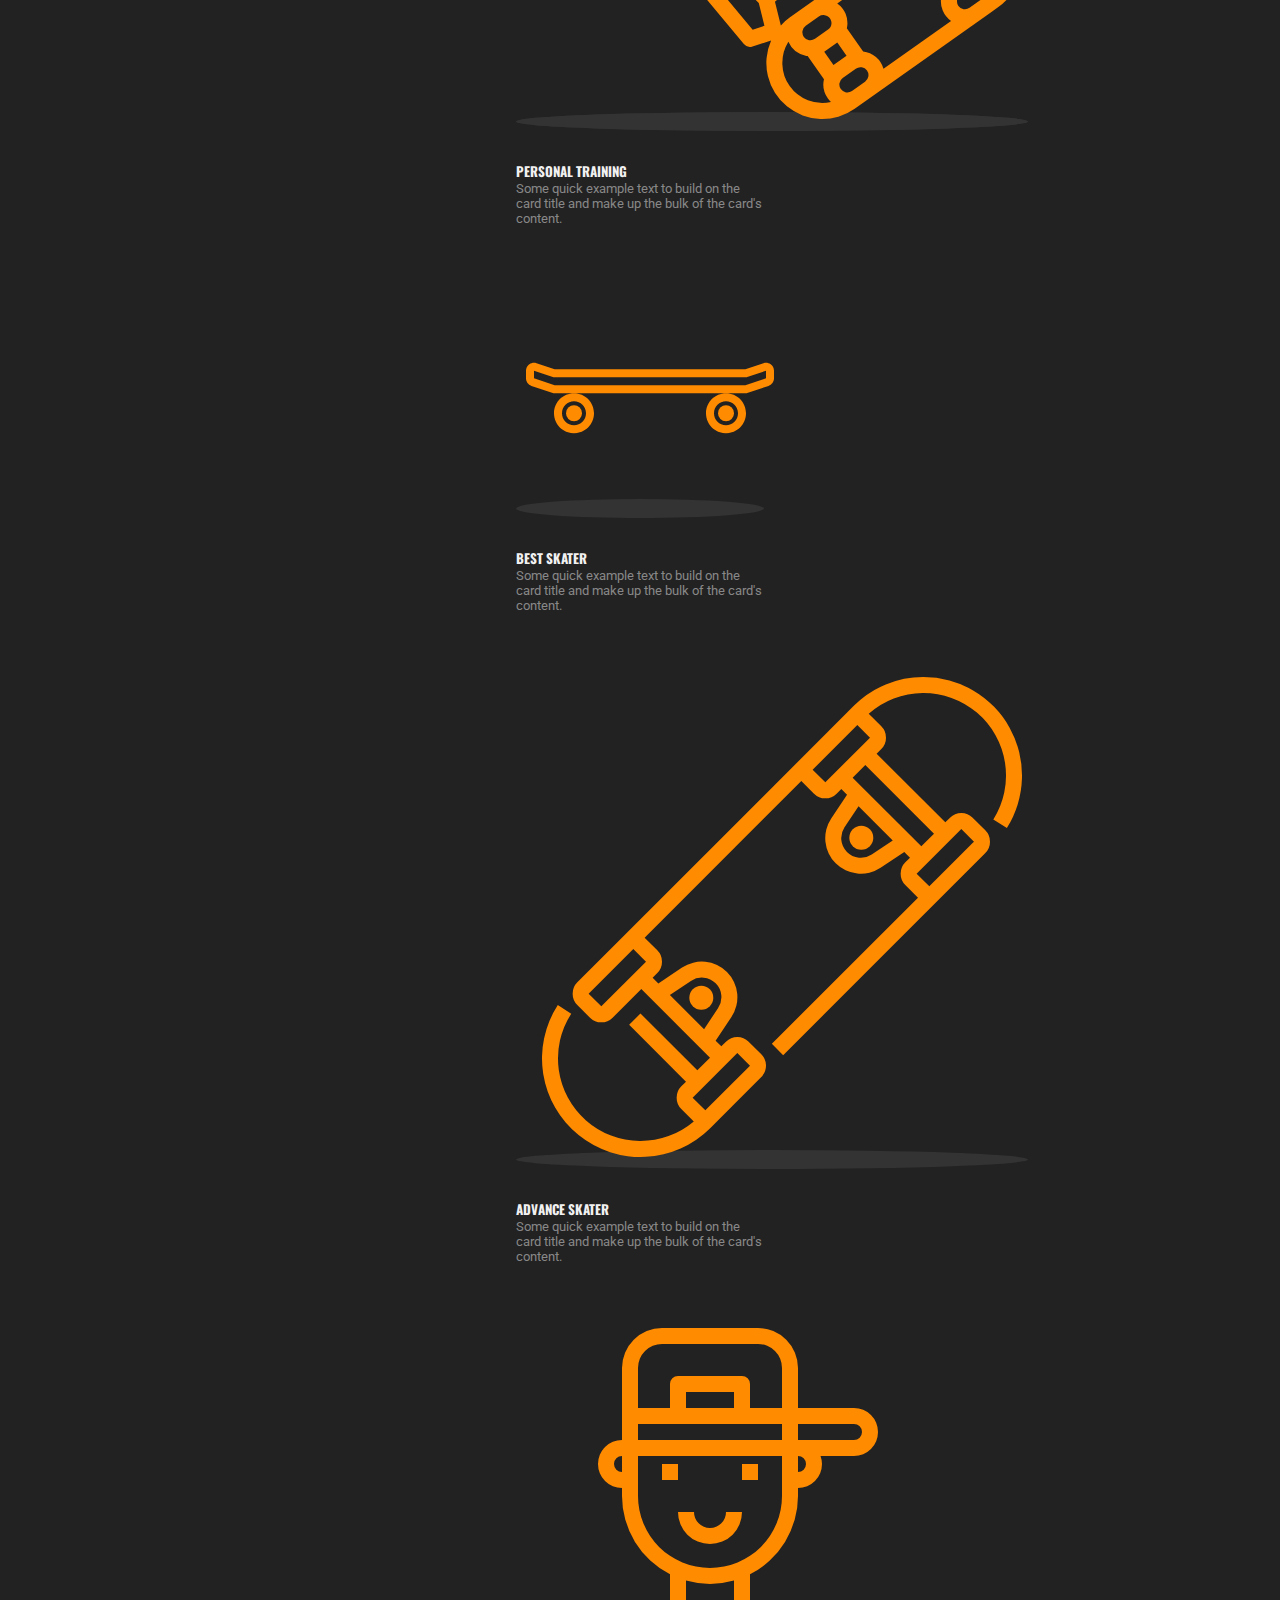
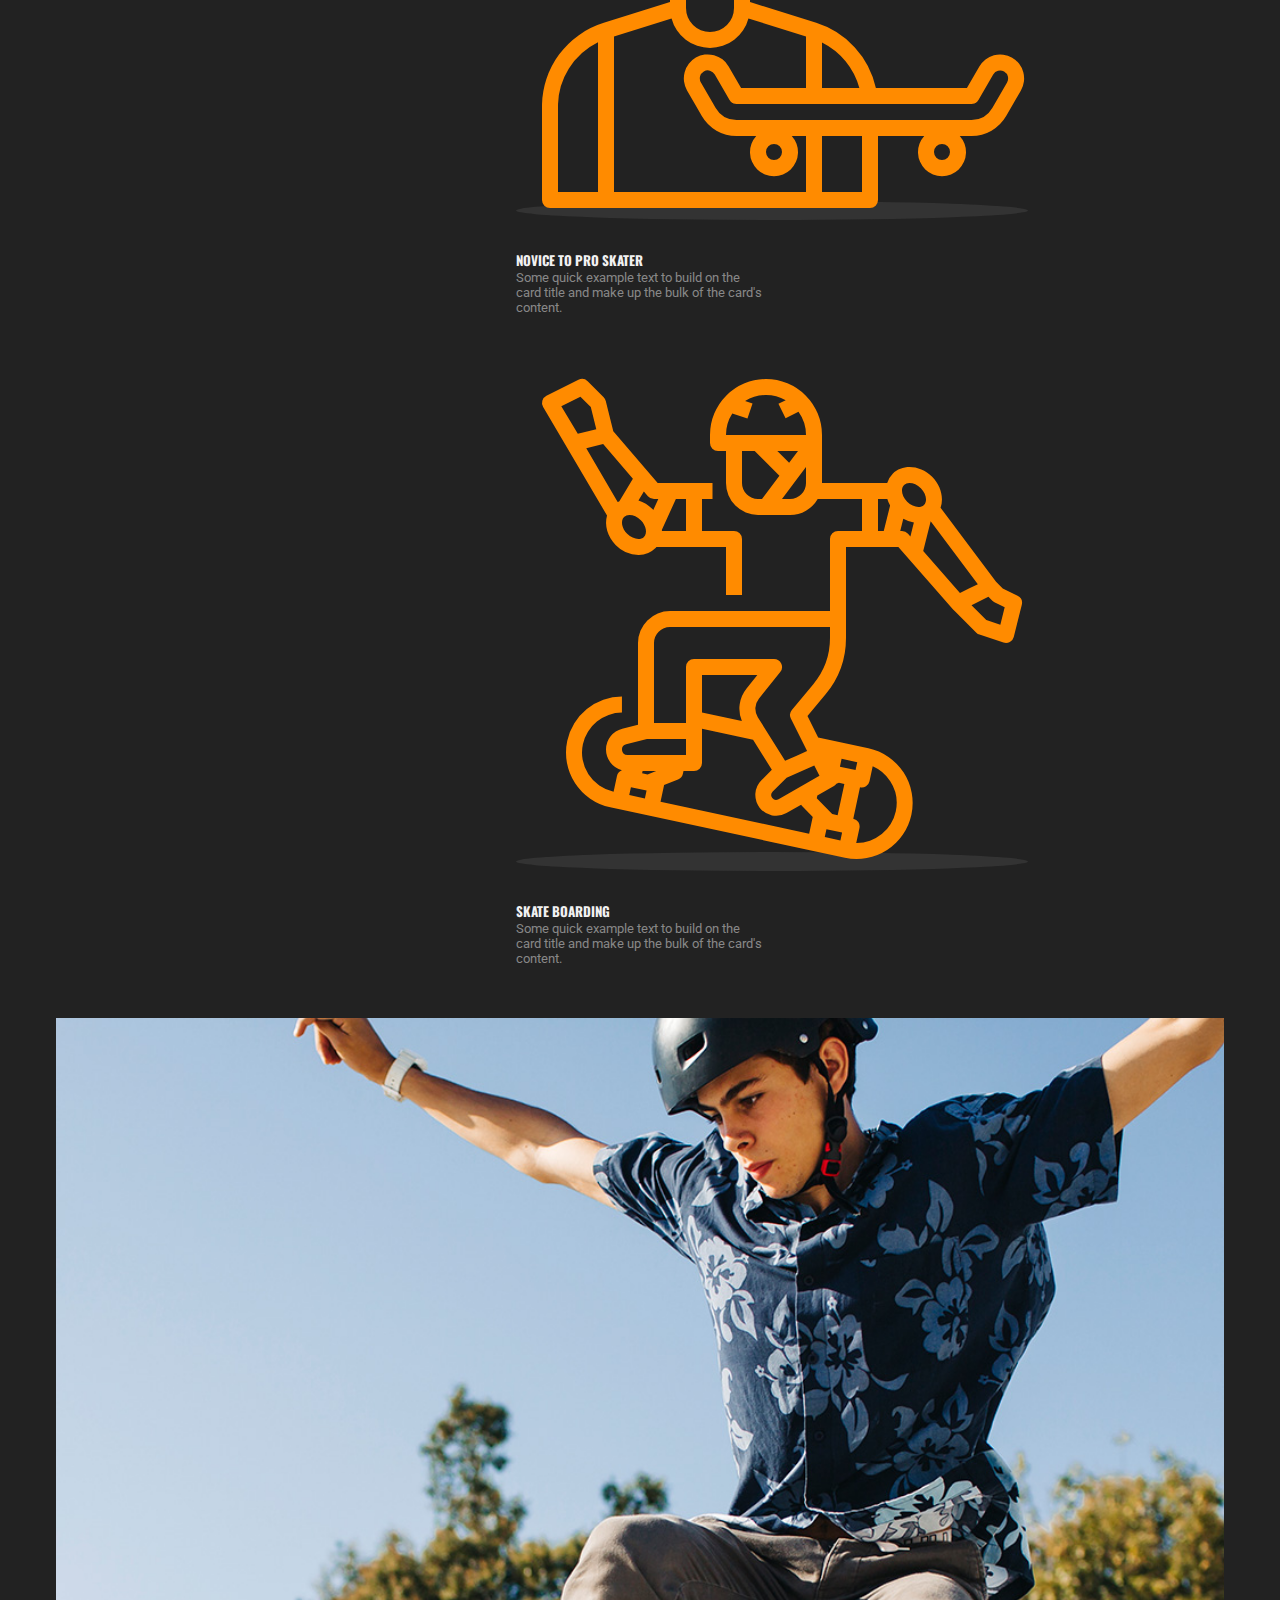
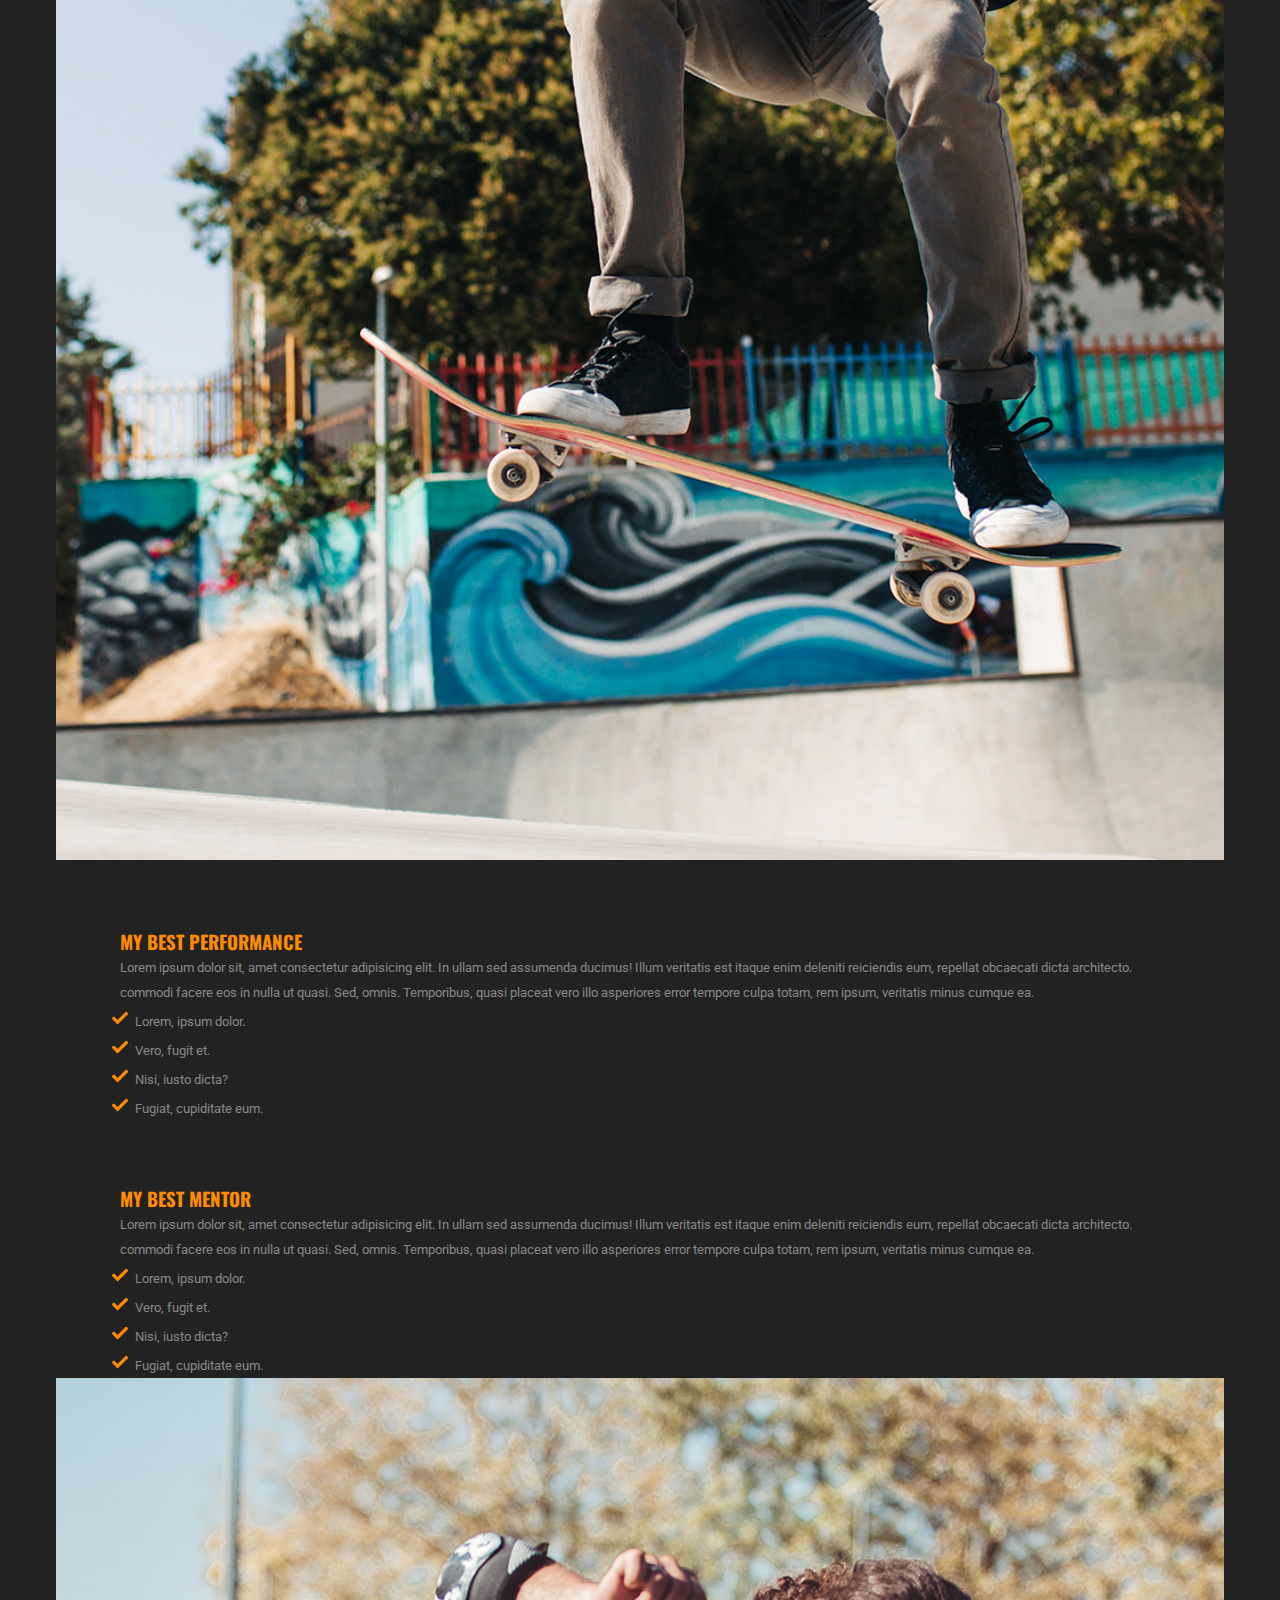
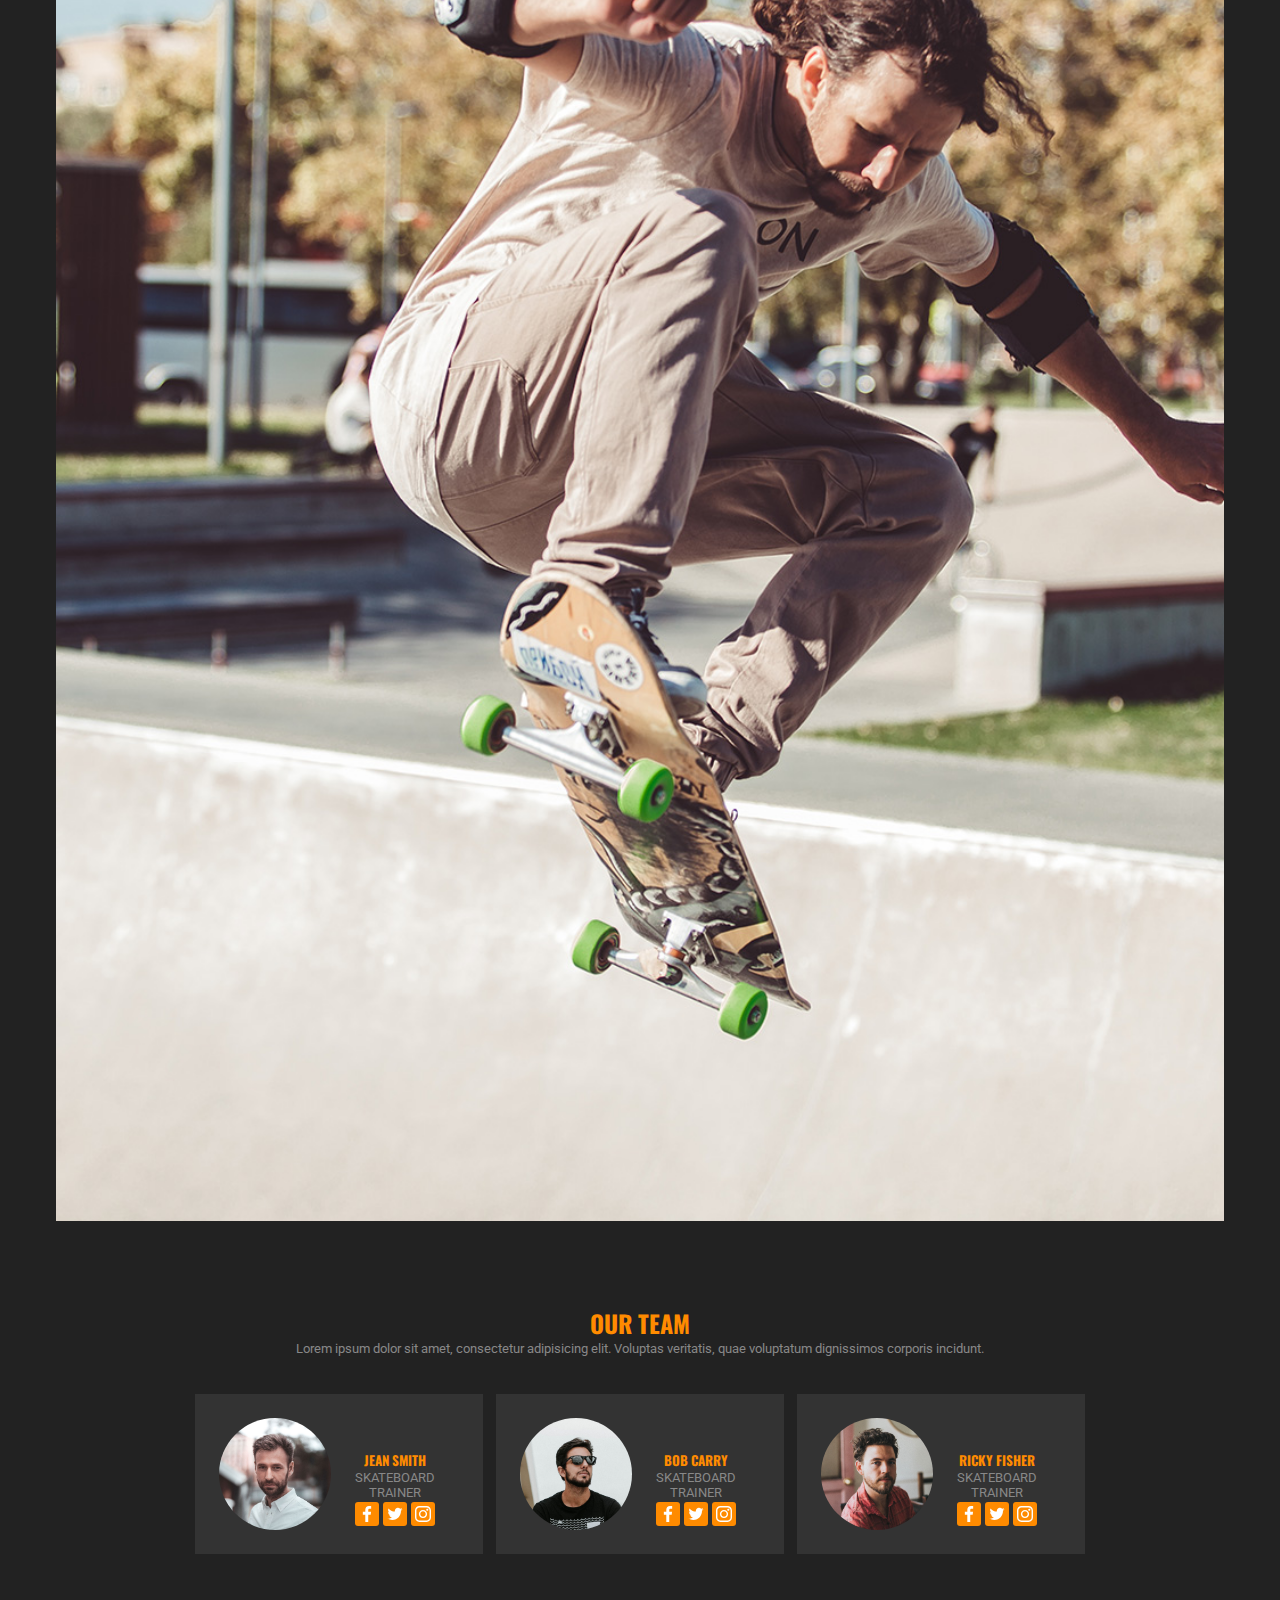
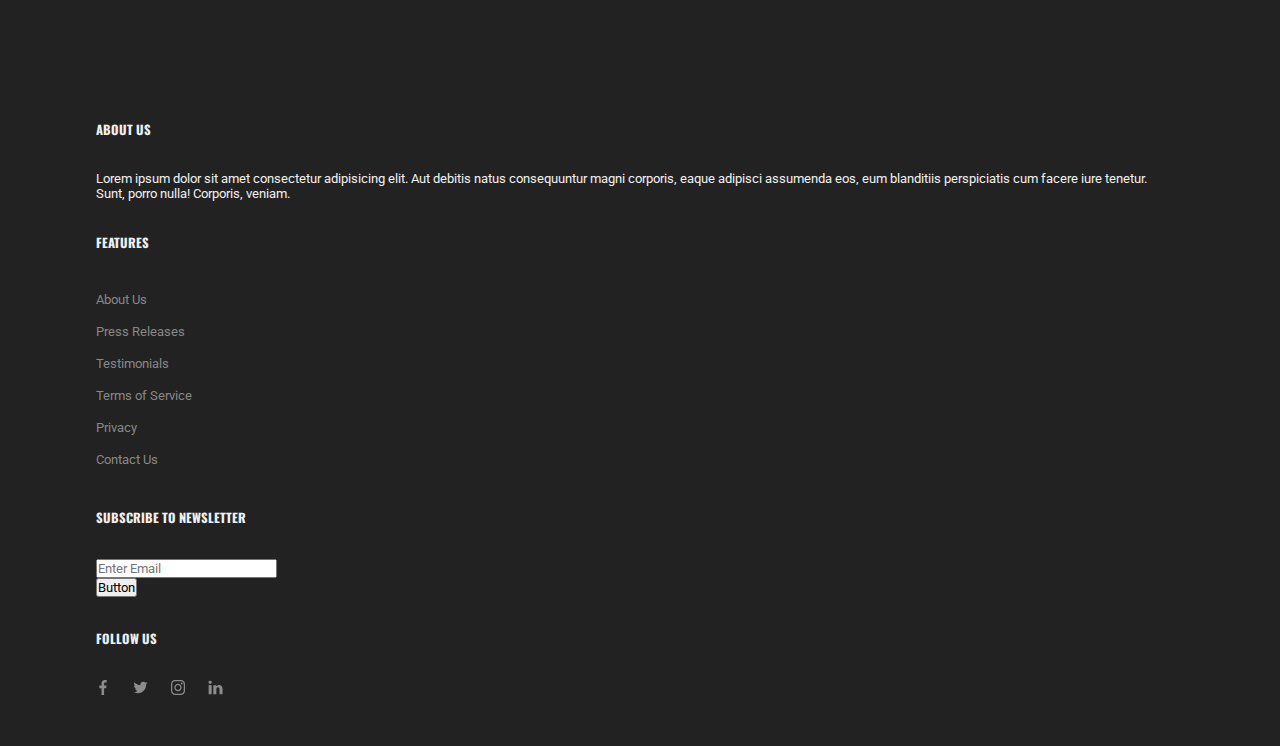
<file: works/web-skater/index.html>
<!DOCTYPE html>
<html lang="en">
<head>
	<meta charset="UTF-8">
	<meta http-equiv="X-UA-Compatible" content="IE=edge">
	<meta name="viewport" content="width=device-width, initial-scale=1.0">
	<title>SKATER</title>
	<!-- GOOGLE FONTS -->
	<link rel="preconnect" href="https://fonts.gstatic.com">
	<link href="https://fonts.googleapis.com/css2?family=Oswald&family=Roboto:wght@400;900&display=swap" rel="stylesheet">
	<!-- linkar Bootstrap -->
	<link rel="stylesheet" href="https://cdn.jsdelivr.net/npm/bootstrap@4.6.0/dist/css/bootstrap.min.css" integrity="sha384-B0vP5xmATw1+K9KRQjQERJvTumQW0nPEzvF6L/Z6nronJ3oUOFUFpCjEUQouq2+l" crossorigin="anonymous">
	<!-- linkar css -->
	<link rel="stylesheet" href="./css/style.css">	
</head>
<body>
	<!-- HEADER NAV -->
	<header>
		<nav class="navbar navbar-expand-md navbar-dark">
			<a class="navbar-brand" href="#">SKATER</a>
			<button class="navbar-toggler" type="button" data-toggle="collapse" data-target="#navbarSupportedContent" 
			aria-controls="navbarSupportedContent" aria-expanded="false" aria-label="Toggle navigation">
				<span class="navbar-toggler-icon"></span>
			</button>
					
			<div class="collapse navbar-collapse" id="navbarSupportedContent">
				<ul class="navbar-nav mr-auto">
					<li class="nav-item">
						<a class="nav-link" href="#">Home <span class="sr-only">(current)</span></a>
					</li>
					<li class="nav-item">
						<a class="nav-link" href="#">Services</a>
					</li>
					<li class="nav-item">
						<a class="nav-link" href="#">About</a>
					</li>
					<li class="nav-item">
						<a class="nav-link" href="#">Testimonials</a>
					</li>
					<li class="nav-item">
						<a class="nav-link" href="#">Blog</a>
					</li>
					<li class="nav-item">
						<a class="nav-link" href="#">Contact</a>
					</li>
				</ul>
		</div>
	</nav>
</header>

<!-- HOME -->
<section class="container-fluid" id="home">
	<h1>NEW GENERATION OF <br>SKATING</h1>
	<p>Lorem ipsum dolor sit amet consectetur adipisicing elit. Dicta, ipsa.</p>
	<button>Get in touch</button>
</section>

<!-- SERVICES -->
<section class="container" id="services">
	<div class="row justify-content-center">
			<div class="col">
				<h2>SERVICES</h2>
				<p>Lorem ipsum dolor sit amet. Eaque optio quasi incidunt ut reiciendis unde, ipsum ad illo? Natus quidem tempora quis maiores eius unde magnam veniam architecto, eum officiis!</p>
			</div>
		</div>
		<div class="row">
			<div class="col-12 col-md-6 col-lg-4 wrap">
				<div class="card align-items-center align-items-md-start" style="width: 18rem;">
					<span><img src="./img/01-skateboard.svg" class="card-img-top" alt="Skate for beginner"></span>
					<div class="card-body text-center text-md-left">
					  <h5 class="card-title">SKATE FOR BEGINNER</h5>
					  <p class="card-text">Some quick example text to build on the card title and make up the bulk of the card's content.</p>
					</div>
				</div>
			</div>
			<div class="col-12 col-md-6 col-lg-4 wrap">
				<div class="card align-items-center align-items-md-start" style="width: 18rem;">
					<span><span><img src="./img/02-skateboard.svg" class="card-img-top" alt="Skate for beginner"></span></span>
					<div class="card-body text-center text-md-left">
					  <h5 class="card-title">PERSONAL TRAINING</h5>
					  <p class="card-text">Some quick example text to build on the card title and make up the bulk of the card's content.</p>
					</div>
				</div>
			</div>
			<div class="col-12 col-md-6 col-lg-4 wrap">
				<div class="card align-items-center align-items-md-start" style="width: 18rem;">
					<span><img src="./img/03-skateboard.svg" class="card-img-top" alt="Skate for beginner"></span>
					<div class="card-body text-center text-md-left">
					  <h5 class="card-title">BEST SKATER</h5>
					  <p class="card-text">Some quick example text to build on the card title and make up the bulk of the card's content.</p>
					</div>
				</div>
			</div>
			<div class="col-12 col-md-6 col-lg-4 wrap">
				<div class="card align-items-center align-items-md-start" style="width: 18rem;">
					<span><img src="./img/04-skateboard.svg" class="card-img-top" alt="Skate for beginner"></span>
					<div class="card-body text-center text-md-left">
					  <h5 class="card-title">ADVANCE SKATER</h5>
					  <p class="card-text">Some quick example text to build on the card title and make up the bulk of the card's content.</p>
					</div>
				</div>
			</div>
			<div class="col-12 col-md-6 col-lg-4 wrap">
				<div class="card align-items-center align-items-md-start" style="width: 18rem;">
					<span><img src="./img/05-skateboard.svg" class="card-img-top" alt="Skate for beginner"></span>
					<div class="card-body text-center text-md-left">
					  <h5 class="card-title">NOVICE TO PRO SKATER</h5>
					  <p class="card-text">Some quick example text to build on the card title and make up the bulk of the card's content.</p>
					</div>
				</div>
			</div>
			<div class="col-12 col-md-6 col-lg-4 wrap">
				<div class="card align-items-center align-items-md-start" style="width: 18rem;">
					<span><img src="./img/06-skateboarding.svg" class="card-img-top" alt="Skate for beginner"></span>
					<div class="card-body text-center text-md-left">
					  <h5 class="card-title">SKATE BOARDING</h5>
					  <p class="card-text">Some quick example text to build on the card title and make up the bulk of the card's content.</p>
					</div>
				</div>
			</div>
		</div>
	</section>

	<!-- PERFORMANCE -->
	<section class="container" id="performance">
		<div class="row">
			<div class="col-12 col-md-6 p-0 img">
				<img src="./img/img_1.jpg" alt="My Best Performance">
			</div>
			<div class="col-12 px-3 pt-2 col-md-6 p-lg-5 text">
				<h3>MY BEST PERFORMANCE</h3>
				<P>Lorem ipsum dolor sit, amet consectetur adipisicing elit. 
					In ullam sed assumenda ducimus! Illum veritatis est itaque 
					enim deleniti reiciendis eum, repellat obcaecati dicta 
					architecto.</P>
					<p>commodi facere eos in nulla ut quasi. Sed, 
					omnis. Temporibus, quasi placeat vero illo asperiores error 
					tempore culpa totam, rem ipsum, veritatis minus cumque ea.</P>
				<ul class="mb-0 ml-4">
					<li>Lorem, ipsum dolor.</li>
					<li>Vero, fugit et.</li>
					<li>Nisi, iusto dicta?</li>
					<li>Fugiat, cupiditate eum.</li>
				</ul>
			</div>
		</div>
	</section>

	<!-- MENTOR -->
	<section class="container" id="performance">
		<div class="row flex-column-reverse flex-md-row">
			<div class="col-12 p-3 col-md-6 p-lg-5 text">
				<h3>MY BEST MENTOR</h3>
				<P>Lorem ipsum dolor sit, amet consectetur adipisicing elit. 
					In ullam sed assumenda ducimus! Illum veritatis est itaque 
					enim deleniti reiciendis eum, repellat obcaecati dicta 
					architecto.</P>
					<p>commodi facere eos in nulla ut quasi. Sed, 
					omnis. Temporibus, quasi placeat vero illo asperiores error 
					tempore culpa totam, rem ipsum, veritatis minus cumque ea.</P>
				<ul class="mb-0 ml-4">
					<li>Lorem, ipsum dolor.</li>
					<li>Vero, fugit et.</li>
					<li>Nisi, iusto dicta?</li>
					<li>Fugiat, cupiditate eum.</li>
				</ul>
			</div>
			<div class="col-12 col-md-6 p-0 img">
				<img src="./img/img_2.jpg" alt="My Best Performance">
			</div>
		</div>
	</section>

	<!-- OUR TEAM -->
	<section class="row" id="team">
		<div class="col">
			<h2>OUR TEAM</h2>
			<p>Lorem ipsum dolor sit amet, consectetur adipisicing elit. 
				Voluptas veritatis, quae voluptatum dignissimos corporis incidunt.</p>
		</div>
		<div class="col-12">
			<div class="card">
				<img src="./img/person_1.jpg" class="photoTeam" alt="Jean Smith - Skateboard Trainer">
				<div class="card-body">
				  <h5 class="card-title">JEAN SMITH</h5>
				  <p class="card-text">SKATEBOARD TRAINER</p>
				  <div class="social">
					  <a href="#" class="button"><img src="./img/facebook.svg" alt=""></a>
					  <a href="#" class="button"><img src="./img/twitter.svg" alt=""></a>
					  <a href="#" class="button"><img src="./img/instagram.svg" alt=""></a>
				  </div>
				</div>
			</div>
			
			<div class="card">
				<img src="./img/person_2.jpg" class="photoTeam" alt="Jean Smith - Skateboard Trainer">
				<div class="card-body">
				  <h5 class="card-title">BOB CARRY</h5>
				  <p class="card-text">SKATEBOARD TRAINER</p>
				  <div class="social">
					  <a href="#" class="button"><img src="./img/facebook.svg" alt=""></a>
					  <a href="#" class="button"><img src="./img/twitter.svg" alt=""></a>
					  <a href="#" class="button"><img src="./img/instagram.svg" alt=""></a>
				  </div>
				</div>
			</div>
			
			<div class="card">
				<img src="./img/person_3.jpg" class="photoTeam" alt="Jean Smith - Skateboard Trainer">
				<div class="card-body">
				  <h5 class="card-title">RICKY FISHER</h5>
				  <p class="card-text">SKATEBOARD TRAINER</p>
				  <div class="social">
					  <a href="#" class="button"><img src="./img/facebook.svg" alt=""></a>
					  <a href="#" class="button"><img src="./img/twitter.svg" alt=""></a>
					  <a href="#" class="button"><img src="./img/instagram.svg" alt=""></a>
				  </div>
				</div>
			</div>
		</div>
	</section>

	<!-- CONTACT -->
	<section class="row" id="contact">
		<div class="col-12 col-md-4">
			<h3>ABOUT US</h3>
			<p class="blanco">Lorem ipsum dolor sit amet consectetur adipisicing elit. 
				Aut debitis natus consequuntur magni corporis, eaque adipisci assumenda 
				eos, eum blanditiis perspiciatis cum facere iure tenetur. Sunt, porro 
				nulla! Corporis, veniam.</p>
		</div>
		<div class="col-12 col-md-4">
			<h3>FEATURES</h3>
			<ul>
				<li>About Us</li>
				<li>Press Releases</li>
				<li>Testimonials</li>
				<li>Terms of Service</li>
				<li>Privacy</li>
				<li>Contact Us</li>
			</ul>
		</div>
		<div class="col-12 col-md-4 flex">
			<div>
				<h3>SUBSCRIBE TO NEWSLETTER</h3>
				<div class="input-group mb-3">
					<input type="text" class="form-control" placeholder="Enter Email" aria-label="Enter Email" aria-describedby="button-addon2">
					<div class="input-group-append">
					  <button class="btn btn-outline-secondary naranja" type="button" id="button-addon2">Button</button>
					</div>
				  </div>
			</div>
			<div>
				<h3>FOLLOW US</h3>
				<a href="#" class="button"><img src="./img/facebook.svg" alt=""></a>
				<a href="#" class="button"><img src="./img/twitter.svg" alt=""></a>
				<a href="#" class="button"><img src="./img/instagram.svg" alt=""></a>
				<a href="#" class="button"><img src="./img/linkedin.svg" alt=""></a>
			</div>
		</div>
	</section>


	<!-- link scripts -->
	<script src="https://code.jquery.com/jquery-3.5.1.slim.min.js" integrity="sha384-DfXdz2htPH0lsSSs5nCTpuj/zy4C+OGpamoFVy38MVBnE+IbbVYUew+OrCXaRkfj" crossorigin="anonymous"></script>
	<script src="https://cdn.jsdelivr.net/npm/popper.js@1.16.1/dist/umd/popper.min.js" integrity="sha384-9/reFTGAW83EW2RDu2S0VKaIzap3H66lZH81PoYlFhbGU+6BZp6G7niu735Sk7lN" crossorigin="anonymous"></script>
	<script src="https://cdn.jsdelivr.net/npm/bootstrap@4.6.0/dist/js/bootstrap.min.js" integrity="sha384-+YQ4JLhjyBLPDQt//I+STsc9iw4uQqACwlvpslubQzn4u2UU2UFM80nGisd026JF" crossorigin="anonymous"></script>
</body>
</html>
</file>
<file: works/web-design/css/style.css>
header{width:100%;position:fixed;display:flex;justify-content:center;z-index:999}header .bg-nav{background-color:#ffffff99;width:80%}header .bg-nav a{width:50%;text-align:center}header .bg-nav ul{justify-content:space-around;width:100%}header .bg-nav ul li a{width:100%}.bg-banner{background-image:url("../img/bg01.jpg");height:100vh;background-size:cover;background-position:center;background-attachment:fixed}.bg-banner .col-12{display:flex;justify-content:center;align-items:center;flex-direction:column;align-items:unset;padding-left:5%;font-family:fantasy}.bg-banner .col-12 h1{font-size:4rem;text-transform:uppercase;letter-spacing:10px}.bg-banner .col-12 p{letter-spacing:3px;margin-top:2rem;color:#0000008a;font-weight:600}.bg-banner .col-12 hr{border-top:5px solid red;width:20%;margin:0}.clase div{background-size:cover;height:200px}.bg01{background-image:url("../img/P01.jpg")}.bg02{background-image:url("../img/P02.jpg")}.bg03{background-image:url("../img/P03.jpg")}.bg04{background-image:url("../img/P04.jpg")}.bg05{background-image:url("../img/P05.jpg")}.bg06{background-image:url("../img/P06.jpg")}.bg07{background-image:url("../img/P07.jpg")}.bg08{background-image:url("../img/P08.jpg")}.bg09{background-image:url("../img/P09.jpg")}.objectFit div{padding:0}.objectFit img{width:100%;object-fit:cover;object-position:top;height:250px}.bg-video{height:75vh;background-image:url("../img/bg02.jpg");background-size:cover;background-position:center}.bg-video .col-12{display:flex;justify-content:center;align-items:center;flex-direction:column}.bg-video .col-12 h2{color:#ffffff99;letter-spacing:25px;margin-bottom:115px}footer{height:20vh;padding:5% 0}footer .list-left{list-style:none;text-align:end}footer .list-right{list-style:none;text-align:start}footer{padding:5% 0}footer .col-6:first-child{text-align:end}footer ul{list-style:none}
</file>
<file: works/web-dopetrope/css/style.css>
* {
  box-sizing: border-box;
  margin: 0;
  padding: 0;
  -webkit-font-smoothing: antialiased;
  -moz-osx-font-smoothing: grayscale;
  scroll-behavior: smooth;
}

p {
  color: #666;
}

/**********   HEADER NAV   **********/
.navbar-brand {
  font-size: 2rem;
  font-weight: 700;
}

.navbar {
  display: flex;
  justify-content: center;
  align-items: center;
  flex-direction: column;
}

.nav-link:hover {
  border-radius: 3px;
  background-color: red;
  color: #fff !important;
}

.navbar-expand-sm .navbar-nav .dropdown-menu {
  left: auto;
}

/**********   HOME   **********/
.home .heading {
  background-image: url("../img/pic01.jpg");
  background-position: center;
  background-size: cover;
  background-repeat: no-repeat;
  display: flex;
  justify-content: center;
  align-items: center;
  flex-direction: row;
  height: 40vh;
}
.home .heading div {
  width: 20rem;
  padding: 2rem;
  background-color: #333;
  border-radius: 3px;
  text-align: center;
  vertical-align: middle;
  color: #fff;
}
.home .heading div h1 {
  font-size: 1rem;
}
.home .heading div p {
  font-size: 0.6rem;
  color: crimson;
}

/**********   CAPACITIES   **********/
.capacities .col-12 {
  display: flex;
  justify-content: space-around;
  align-items: inherit;
  flex-direction: row;
  flex-wrap: wrap;
}
.capacities .col-12 .card {
  display: flex;
  justify-content: center;
  align-items: center;
  flex-direction: column;
  margin: 2rem 0.5rem;
  padding-top: 1rem;
  width: 250px;
  border: 0;
  text-align: center;
}
.capacities .col-12 .card .card-img-top {
  width: 8rem;
}
.capacities .col-12 .card .card-text {
  font-size: 0.8rem;
}
.capacities .col-12 .card:hover {
  box-shadow: 0 0 10px 0 #666;
}

/**********   PORTFOLIO   **********/
.portfolio, .blog {
  background-color: #f7f7f7;
  display: flex;
  justify-content: center;
  align-items: inherit;
  flex-direction: row;
}
.portfolio .col-12 h2, .blog .col-12 h2 {
  font-weight: 700;
}
.portfolio .works, .portfolio .post, .blog .works, .blog .post {
  display: flex;
  justify-content: center;
  align-items: inherit;
  flex-direction: row;
  margin: 1rem 0;
}
.portfolio .works .card, .portfolio .works .post, .portfolio .post .card, .portfolio .post .post, .blog .works .card, .blog .works .post, .blog .post .card, .blog .post .post {
  width: 18rem;
}
.portfolio .works .card .card-body, .portfolio .works .card .post, .portfolio .works .post .card-body, .portfolio .works .post .post, .portfolio .post .card .card-body, .portfolio .post .card .post, .portfolio .post .post .card-body, .portfolio .post .post .post, .blog .works .card .card-body, .blog .works .card .post, .blog .works .post .card-body, .blog .works .post .post, .blog .post .card .card-body, .blog .post .card .post, .blog .post .post .card-body, .blog .post .post .post {
  margin: 2rem 0 3rem;
}
.portfolio .works .card .card-body .card-text, .portfolio .works .card .card-body .post, .portfolio .works .card .post .card-text, .portfolio .works .card .post .post, .portfolio .works .post .card-body .card-text, .portfolio .works .post .card-body .post, .portfolio .works .post .post .card-text, .portfolio .works .post .post .post, .portfolio .post .card .card-body .card-text, .portfolio .post .card .card-body .post, .portfolio .post .card .post .card-text, .portfolio .post .card .post .post, .portfolio .post .post .card-body .card-text, .portfolio .post .post .card-body .post, .portfolio .post .post .post .card-text, .portfolio .post .post .post .post, .blog .works .card .card-body .card-text, .blog .works .card .card-body .post, .blog .works .card .post .card-text, .blog .works .card .post .post, .blog .works .post .card-body .card-text, .blog .works .post .card-body .post, .blog .works .post .post .card-text, .blog .works .post .post .post, .blog .post .card .card-body .card-text, .blog .post .card .card-body .post, .blog .post .card .post .card-text, .blog .post .card .post .post, .blog .post .post .card-body .card-text, .blog .post .post .card-body .post, .blog .post .post .post .card-text, .blog .post .post .post .post {
  margin: 2rem 0 3rem;
}

/**********   BLOG   **********/
.blog .post .card {
  width: 25rem;
}

.foot {
  background-color: #000;
  display: flex;
  justify-content: center;
  align-items: inherit;
  flex-direction: row;
  color: #fff;
}
.foot h3, .foot img, .foot a {
  text-align: center;
  margin: 2rem 0;
}
.foot .flex-center {
  display: flex;
  justify-content: center;
  align-items: center;
  flex-direction: column;
}
.foot .flex-center2 {
  display: flex;
  justify-content: space-between;
  align-items: "";
  flex-direction: column;
}
.foot .flex-center2 div {
  display: flex;
  justify-content: center;
  align-items: inherit;
  flex-direction: row;
}
.foot .flex-center2 div a {
  margin: 5px;
}
</file>
<file: works/web-new-ideas/css/styles.css>
*{
    font-family: 'Nunito', sans-serif;
    box-sizing: border-box;
    margin:0;
    padding:0;
    -webkit-font-smoothing: antialiased;
    -moz-osx-font-smoothing: grayscale;
    scroll-behavior: smooth; 
}

main{
    background: #f6f6f6;
}



/* HEADER NAV*/

header {
    display: flex;
    justify-content:space-between;
    align-items:center;
    padding-right:20px;
    width:100%;
    height: 70px;
    font-weight: 700;
    background: #ffffff4d;
    position:sticky;
    top:0;
    z-index:999;
}

.menu ul {
    display: flex;
    list-style: none;
    padding:0 20px;
}

.menu ul li{
    padding:0 30px;
}

.menu ul li a{
    text-decoration:none;
    color:#fff;
    text-shadow: 3px 2px 5px #000;
}

.menu ul li:hover {
    transform:translateY(4px);
    transition:0.3s;
    cursor:pointer;
}

.menu ul li a:hover {
    color:#ddd;
}

.hidden {
    display:none;
}

header button{
    background: #0cc233;
    border: 0;
    border-radius: 3px;
    color: #fff;
    padding: 10px;
    font-weight: 700;
    font-size: 16px;
    outline: none;
}

header button:hover,
header li.showSubscribeModalMobile{
    background: #0baa2d;
    cursor: pointer;
    transition:0.3s;
}

.closeMobileMenu,
.showSubscribeModalMobile{
    display: none;
}

header button:last-child{
	display: none;
	text-decoration: none;
}

@media (max-width: 768px){
	header nav.menu,
    header button{
		display: none;
	}

    header button:last-child,
    .closeMobileMenu,
    .showSubscribeModalMobile {
		display: inherit;
	}

    header nav.mobileMenu{
        display: flex;
        justify-content: center;
        position: absolute;
        top: 0;
        width: 100%;
        background-color: #0cc233;
        text-align: center;
    }

    header nav.mobileMenu ul{
        display: block;
        width: 100%;
        padding: 0;
    }

    header nav.mobileMenu ul a{
        display: block;
        padding: 20px;
    }

    header nav.menu ul li:hover {
        transform:none;
    }

}



/* HOME */

section#home{
    background-color: #615173;
    background-image: url("../assets/home_background_06.jpg");
    background-position: center;
    background-size: cover;
    height: calc(100vh + 10vw);
    margin-top:-70px; 
    display: flex;
    justify-content: center;
    align-items: center;
}

section#home h1 {
    margin-top: -15rem;
    /* width: 100%; */
    /* padding: 120px 0; */
    font-size: 120px;
    font-weight: 700;
    color: #fff;
    text-align:center;
    text-transform: uppercase;
    text-shadow: 5px 5px 15px #333333;
    line-height:0.8em;
}

section#home h1 span{
    font-size: 40px;
}



/* ABOUT */

.flex {
    display:flex;
    justify-content:center;
    align-items:center;
    flex-wrap: wrap;
    gap: 50px;
}

section#about{
    background-color: #8eeccc;
    width:100%;
    /* clip-path: polygon(0 10vw, 70% 0,100% 10vw, 100% 100%, 0 100%); */
    clip-path: polygon(0 10vw, 70% 0,100% 10vw, 100% calc(100% - 10vw), 0 100%);
    margin-top: -10vw;
    padding: 14vw 20px;
}

section#about div.flex div img{
    width:300px;
    clip-path:circle(145px);
    border:15px solid #fff;
    border-radius: 50%;
}

section#about div.flex div p{
    margin-bottom:10px;
}



/* CONTACT */

section#contact div.flex div{
    margin:0px 30px 30px;
    width:400px;
}

section#contact div.flex div h2{
    margin: 50px 0 20px;
}

section#contact div.flex div form{
    margin:0 auto;
}

section#contact input, section#contact textarea {
    display:block;
    margin:0 0 20px;
    border: 1px solid #ccc;
    border-radius: 4px;
    padding:8px;
    width:100%;
}

section#contact input:focus , section#contact textarea:focus {
    outline: none;
    border: 2px solid #0baa2d;
    
}

section#contact textarea {
    margin:0;
}

section#contact label[for=checkbox]{
    margin:0;
    padding-left:10px;
    font-size: 10px;
}

section#contact input#checkbox{
    margin:0;
    padding:0;
    display: inline;
    width: auto;
}

section#contact input[type=submit]{
    margin:10px 0;
    padding:10px;
    background:#0cc233;
    color: #fff;
    border:0;
    border-radius: 3px;
    outline:none;
    font-weight: 700;
}

section#contact input[type=submit]:hover{
    background: #0baa2d;
    cursor: pointer;
    transition:0.3s;
}



/* FOOTER */

footer{
    background: #333;
}


footer .social {
    color:#eee;
}

footer div.social ul {
    display:flex;
    justify-content: center;
    align-items: center;
    column-gap: 3rem;
}

footer div.social ul li{
        list-style: none;
        margin:30px 0 20px;
}

footer div.social ul li:hover{
    filter:brightness(0.8);
    transition: 0.3s;
}

footer p.bottomBar{
    background:#222;
    color:#fff;
    text-align:center;
    padding:15px;
}


/* SUBSCRIBE MODAL DIALOG */

dialog#subscribe-modal {
    position: fixed;
    top: 50dvb;
    bottom: 50dvb;
    margin: auto;
    padding: 2rem;
    width: 50dvi;
    border: 4px solid #0cc233;
    border-radius: 8px;
    filter: drop-shadow(0px 0px 100px hsl(0, 0%, 50%));
}

dialog#subscribe-modal[open] {
    animation: OpacityIn 0.3s forwards;
}

dialog#subscribe-modal[open]::backdrop {
    animation: fadeIn 0.3s forwards;
}

dialog#subscribe-modal .btnCloseModal {
    border: 0;
    background-color: #0cc233;
    color: #fff;
    width: 4rem;
    height: 2.5rem;
    padding: 4px;
    text-align: center;
    position: absolute;
    top: 0;
    right: 0rem;
}

dialog#subscribe-modal .btnCloseModal:hover {
    filter: brightness(.9);
}

dialog#subscribe-modal form {
    margin-top: 2rem;
}

dialog#subscribe-modal form label[for="subscribe-email"] {
    display: none;
}

dialog#subscribe-modal form input[type="email"] {
    padding: 10px;
    outline: 1px solid #ccc;
    border: 0;
    border-top-left-radius: 3px;
    border-bottom-left-radius: 3px;
    max-width: 50%;
    font-size: 16px;
}


@media (max-width: 768px) {
    dialog#subscribe-modal form input[type="email"] {
        margin-bottom: 1rem;
        min-width: 100%;
    }

    dialog#subscribe-modal form input[type="button"] { 
        min-width: 100%;
    }
}

dialog#subscribe-modal form input[type="email"]:focus {
    border: 0;
    outline: #0baa2d solid 2px;
}

dialog#subscribe-modal form input[type="button"] {
    margin: 0;
    margin-left: -3px;
    padding: 10px;
    outline: #0cc233 solid 1px;
    border: 0;
    border-top-right-radius: 3px;
    border-bottom-right-radius: 3px;
    background: #0cc233;
    color: #fff;
    font-weight: 700;
    font-size: 16px;
}

dialog#subscribe-modal form input[type="button"]:hover {
    background: #0baa2d;
    cursor: pointer;
    transition: 0.3s;
}



@keyframes fadeIn {
    from {
        backdrop-filter: blur(0px);
    }
    to {
        backdrop-filter: blur(5px);
    }
}

@keyframes OpacityIn {
    from {
        opacity: 0;
    }
    to {
        opacity: 1;
    }
}
</file>
<file: works/web-skater/css/style.css>
*{
	/* font-family: 'Oswald', sans-serif; */
	font-family: 'Roboto', sans-serif;	
	box-sizing: border-box;
	margin:0;
	padding:0;
	-webkit-font-smoothing: antialiased;
	-moz-osx-font-smoothing: grayscale;
	scroll-behavior: smooth; 
}

:root{
	--naranja: #ff8b00;
	--fondo: #222;
	--fondoCard: #333;
	--textoH: #f1f1f1;
	--texto: #888;
	--fuenteH: 'Oswald', sans-serif;
	--fuente: 'Roboto', sans-serif;
	--p08: 0.8rem;
}

body{
	background-color: #222;
}

header nav ul{
	display: flex;
	list-style: none;
	margin:0;
}

header nav ul li{
	margin: 0 10px;
}

.navbar{
	position: fixed;
	top: 0;
	left: 0;
	z-index: 100;
	width: 100%;
	display: flex;
	justify-content: space-between;
	align-items: center;
	height: 5rem;
	background-color: var(--fondo);
	padding: 1rem 7rem;
}

.navbar-dark .navbar-brand{
	color:var(--naranja);
	font-size: 1rem;
	font-weight: 900;
	text-transform: uppercase;
	text-decoration: none;
}

.navbar-dark .navbar-nav .nav-link{
	font-size: 0.9rem;
	color: var(--texto);
}


.navbar-dark .navbar-nav .nav-link:hover{
	color: var(--naranja);
	text-decoration: none;
}

.navbar-dark .navbar-toggler-icon {
	background-image: url("data:image/svg+xml,%3csvg xmlns='http://www.w3.org/2000/svg' width='30' height='30' viewBox='0 0 30 30'%3e%3cpath stroke='rgba(136, 136, 136, 1)' stroke-linecap='round' stroke-miterlimit='10' stroke-width='2' d='M4 7h22M4 15h22M4 23h22'/%3e%3c/svg%3e");
}
  
.custom-toggler.navbar-toggler {
	border-color: rgb(136,136,136);
} 

.navbar-collapse{
    background-color: var(--fondo);
}

.container{
	padding: 0 3.5rem;
}


/**********   HOME   **********/

section#home{
	background-image: url("../img/hero_2.jpg");
	background-position: top;
	background-size: cover;
	background-repeat: no-repeat;
	height: 70vh;
	display: flex;
	justify-content: center;
	align-items: center;
	flex-direction: column;
}

section#home *{
	color: #fff;
	text-align: center;
}

section#home h1{
	font-family: var(--fuenteH);
	font-size: 4rem;
}

section#home button{
	display: flex;
	justify-content: center;
	background-color: transparent;
	border: 2px solid #fff;
	border-radius: 2px;
	margin-top: 30px;
	padding: 5px 20px;
	transition: background-color 0.3s, color 0.3s ease;
}

section#home button:hover{
	background-color: var(--textoH);
	color: var(--texto);
}





/**********   SERVICES   **********/

section#services{
	margin-bottom: 2rem;
}

section#services .col{
	margin: 5rem 0 2rem;
	text-align: center;
}

section#services .col h2{
	font-family: var(--fuenteH);
	color: var(--naranja);
}

section#services .col p{
	margin: 0 auto;
	width: 60%;
	color:var(--texto);
	font-size: var(--p08);
}

section#services .wrap{
	display: flex;
	flex-wrap: wrap;
	justify-content: center;
}

section#services .card{
	background-color: transparent;
	border: 0;
	color: var(--textoH);
	padding: 20px;
}

section .card span{
	background-color: var(--fondoCard);
	border-radius: 50%;
	width: 40px;
}


section#performance .text li, section#mentor .text li{
	list-style:url("../img/tik.svg");
}

section#services img{
	position: relative;
    top: 8px;
    left: 10px;
}

section#services .card-body{
	margin-top: 30px;
	padding: 0;
}

section#services .card-title{
	font-family: var(--fuenteH);
	text-transform: uppercase;
}

section#services .card-text{
	color: var(--texto);
	font-size: var(--p08);
}






/**********   PERFORMANCE   **********/
/**********   MENTOR   **********/

section#mentor{
	margin-bottom: 2rem;
}

section#performance .col-6,
section#mentor .col-6 {
	padding: 0;
}

section#performance img,
section#mentor img{
	width: 100%;
}

section#performance .text,
section#mentor .text{
	padding: 4rem 4rem 0;
	color: var(--texto);
}

section#performance .text h3,
section#mentor .text h3{
	font-family: var(--fuenteH);
	color:var(--naranja)
}

section#performance .text p,
section#performance .text li,
section#mentor .text p,
section#mentor .text li{
	font-size: var(--p08);
	padding: 5px 0;
}

section#performance .text ul,
section#mentor .text ul{
	margin-left: 15px;
	/* list-style: ; */
}






/**********   OUR TEAM   **********/

section#team{
	margin-bottom: 2rem;
}

section#team .col{
	margin: 5rem 0 2rem;
	text-align: center;
}

section#team .col h2{
	font-family: var(--fuenteH);
	color: var(--naranja);
}

section#team .col p{
	margin: 0 auto;
	width: 60%;
	color:var(--texto);
	font-size: var(--p08);
}

section#team .col-12{
	display: flex;
	justify-content: center;
	flex-wrap: wrap;
}

section#team .card{
	display: flex;
	align-items: center;
	background-color: var(--fondoCard);
	margin: 0.4rem;
	padding: 1.5rem;
	width: 18rem;
}

section#team .card .photoTeam{
	border-radius: 50%;
	width: 7rem;
}

section#team .card-body{
	margin-top: 30px;
	padding: 0;
	text-align: center;
}

section#team .card-text{
	font-size: var(--p08);
	color: var(--texto);
}

section#team .card-title{
	font-family: var(--fuenteH);
	color: var(--naranja);
	text-transform: uppercase;

}

section#team .social{
	display: flex;
	justify-content: center;
}

section#team .social a:hover{
	filter: brightness(80%);
	transition: filter 0.3s ease;
}

section#team .button{
	background-color: var(--naranja);
	display: flex;
	justify-content: center;
	border-radius: 3px;
	margin: 2px;
	width: 24px;
	height: 24px;
	align-items: center;
}

section#team .button img{
	margin: 0;
	padding: 0;
	width: 16px;
	height: 16px;
}






/**********   CONTACT   **********/

section#contact{
	padding: 6rem 6rem 3rem;
	font-size: var(--p08);
}

section#contact h3 {
	margin: 2rem 0;
	font-family: var(--fuenteH);
	font-size: var(--p08);
	color: var(--textoH);
}

section#contact p.blanco{
	color: var(--textoH);
	padding-right: 0.8rem;
}

section#contact ul{
	list-style: none;
	line-height: 2rem;
	color:var(--texto);
}

section#contact li:hover{
	color: var(--textoH);
	cursor: pointer;
	transition: color 0.3s ease;
}

section#contact .flex{
	display: flex;
	flex-direction: column;
}

section#concat button .naranja{
	background-color: var(--naranja);
	color:var(--textoH);
}

section#contact .button{
	/* display: flex;
	justify-content: center; */
	display: inline-block;
	width: 0.9rem;
	margin-right: 20px;
	filter: brightness(55%);
}

section#contact .button:hover{
	filter: none;
	transition: filter 0.3s ease;
}
</file>
